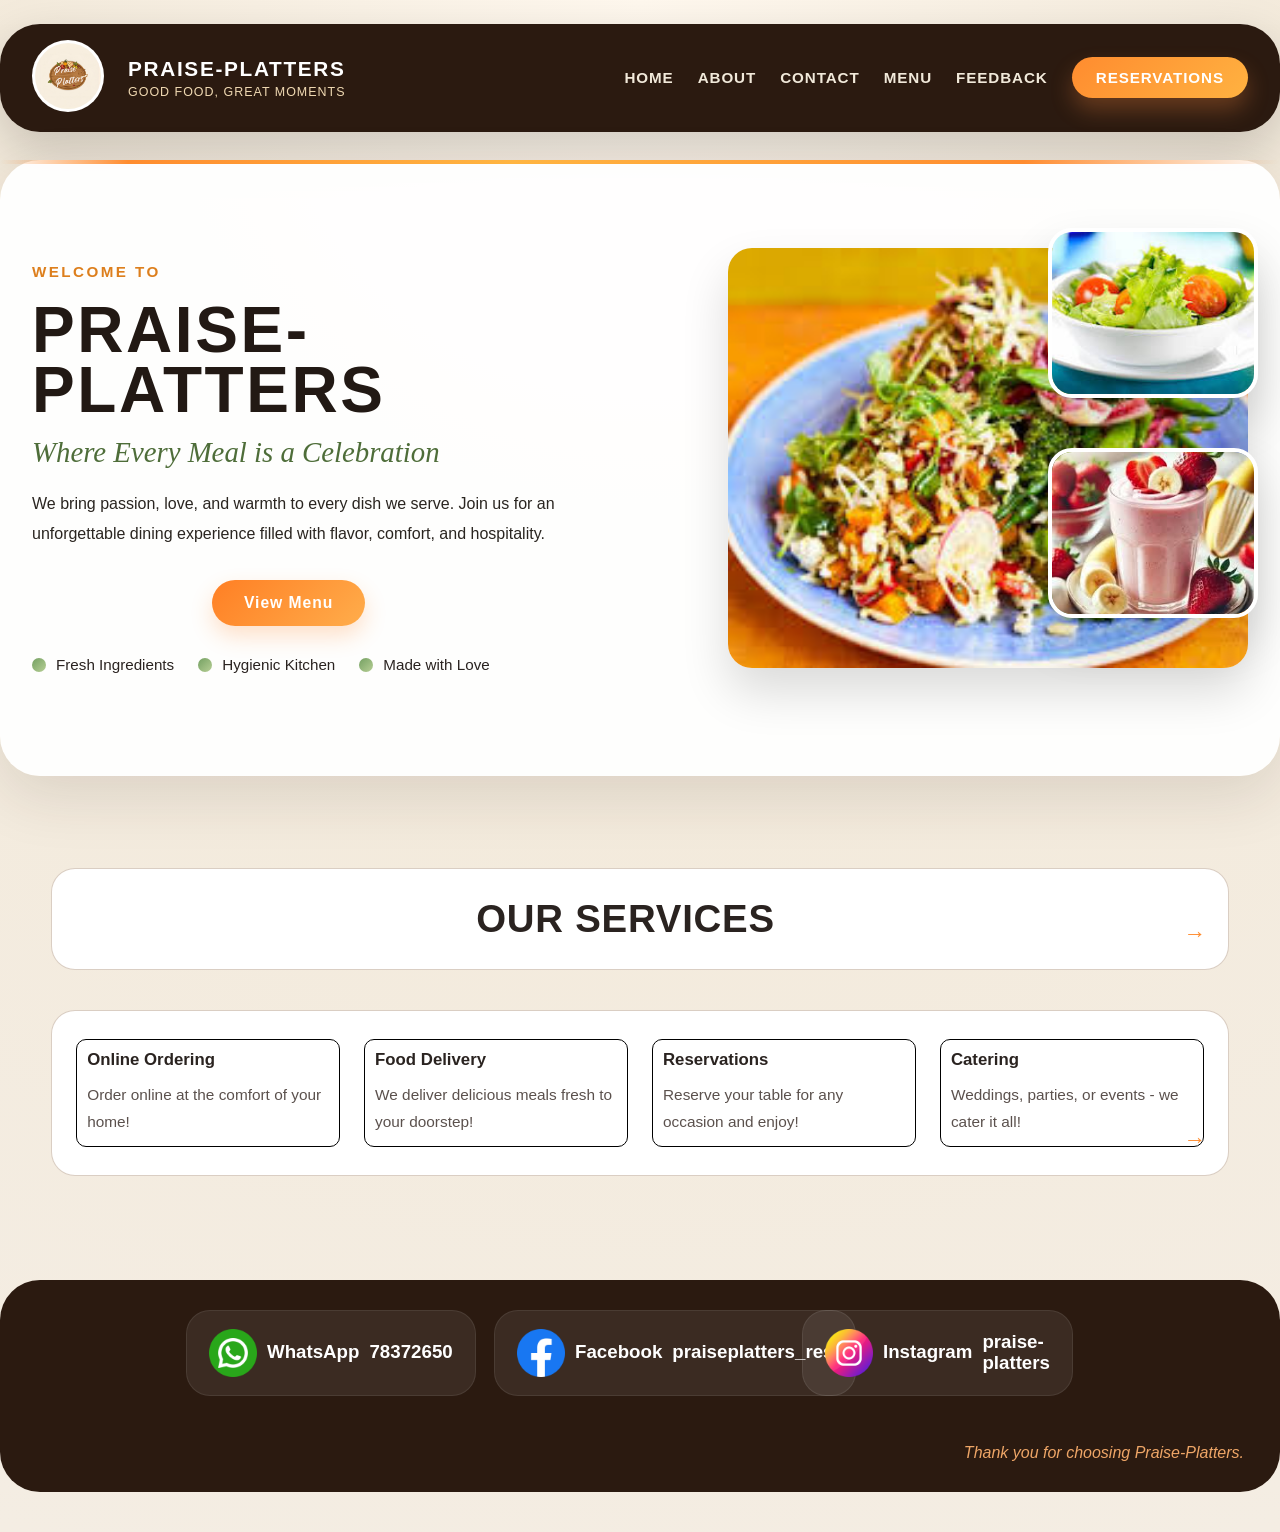
<file: index.html>
<!DOCTYPE html>
<html lang="en">
<head>
    <meta charset="UTF-8">
    <meta name="viewport" content="width=device-width, initial-scale=1.0">
    <title>Praise-Platters | Culinary Excellence</title>
    <link rel="stylesheet" href="CSS-Styles/index.css">
</head>

<body>
    <header>
        <div class="logo">
            <img src="images/PRAISEPLATERS-LOGO.png" alt="Praise-Platters Logo">
        </div>
        <h2>Praise-Platters</h2>
        
        <nav>
            <ul>
                <li><a href="index.html">Home</a></li>
                <li><a href="about.html">About</a></li>
                <li><a href="contact.html">Contact</a></li>
                <li><a href="menu.html">Menu</a></li>
                <li><a href="feedback.html">Feedback</a></li>
                <li><a href="reservations.html">Reservations</a></li>
            </ul>
        </nav>
    </header>

    <main class="main-body">
        <section class="Welcome">
            <div class="welcome-content">
                <p class="tagline">WELCOME TO</p>
                <h1>PRAISE-PLATTERS</h1>
                <p class="tagline-sub">Where Every Meal is a Celebration</p>
                <p class="main-text">We bring passion, love, and warmth to every dish we serve. Join us for an unforgettable dining experience filled with flavor, comfort, and hospitality.</p>
                <div class="action-buttons">
                    <a href="menu.html"><button class="primary-btn">View Menu</button></a>
                </div>

                <div class="welcome-badges">
                    <div class="badge">Fresh Ingredients</div>
                    <div class="badge">Hygienic Kitchen</div>
                    <div class="badge">Made with Love</div>
                </div>
            </div>

            <div class="welcome-gallery">
                <div class="salad-platter">
                    <img src="images/salad plater.jpg" alt="Premium Salad Platter">
                </div>

                <div class="salad">
                    <img src="images/landing page img(salad).jpg" alt="Fresh Salad">
                </div>
            
                <div class="smothie">
                    <img src="images/landing page img(smothie).jpg" alt="Refreshing Smoothie">
                </div>
            </div>
        </section>

        <section class="Services">
            <div class="services-header">
                <h1>OUR SERVICES</h1>
            </div>

            <div class="services-grid">
                <div class="Ordering">
                    <h3>Online Ordering</h3>
                    <p>Order online at the comfort of your home!</p>
                </div>

                <div class="Delivery">
                    <h3>Food Delivery</h3>
                    <p>We deliver delicious meals fresh to your doorstep!</p>
                </div>

                <div class="Reservation">
                    <h3>Reservations</h3>
                    <p>Reserve your table for any occasion and enjoy!</p>
                </div>

                <div class="Catering">
                    <h3>Catering</h3>
                    <p>Weddings, parties, or events - we cater it all!</p>
                </div>
            </div>
        </section>
    </main>

    <footer>
        <div class="social-item">
            <img src="images/whatsapp.png" alt="WhatsApp">
            <h3>WhatsApp</h3>
            <h3>78372650</h3>
        </div>

        <div class="social-item">
            <img src="images/facebook.png" alt="Facebook">
            <h3>Facebook</h3>
            <h3>praiseplatters_res</h3>
        </div>

        <div class="social-item">
            <img src="images/instagram.png" alt="Instagram">
            <h3>Instagram</h3>
            <h3>praise-platters</h3>
        </div>
    </footer>
</body>
</html>
</file>
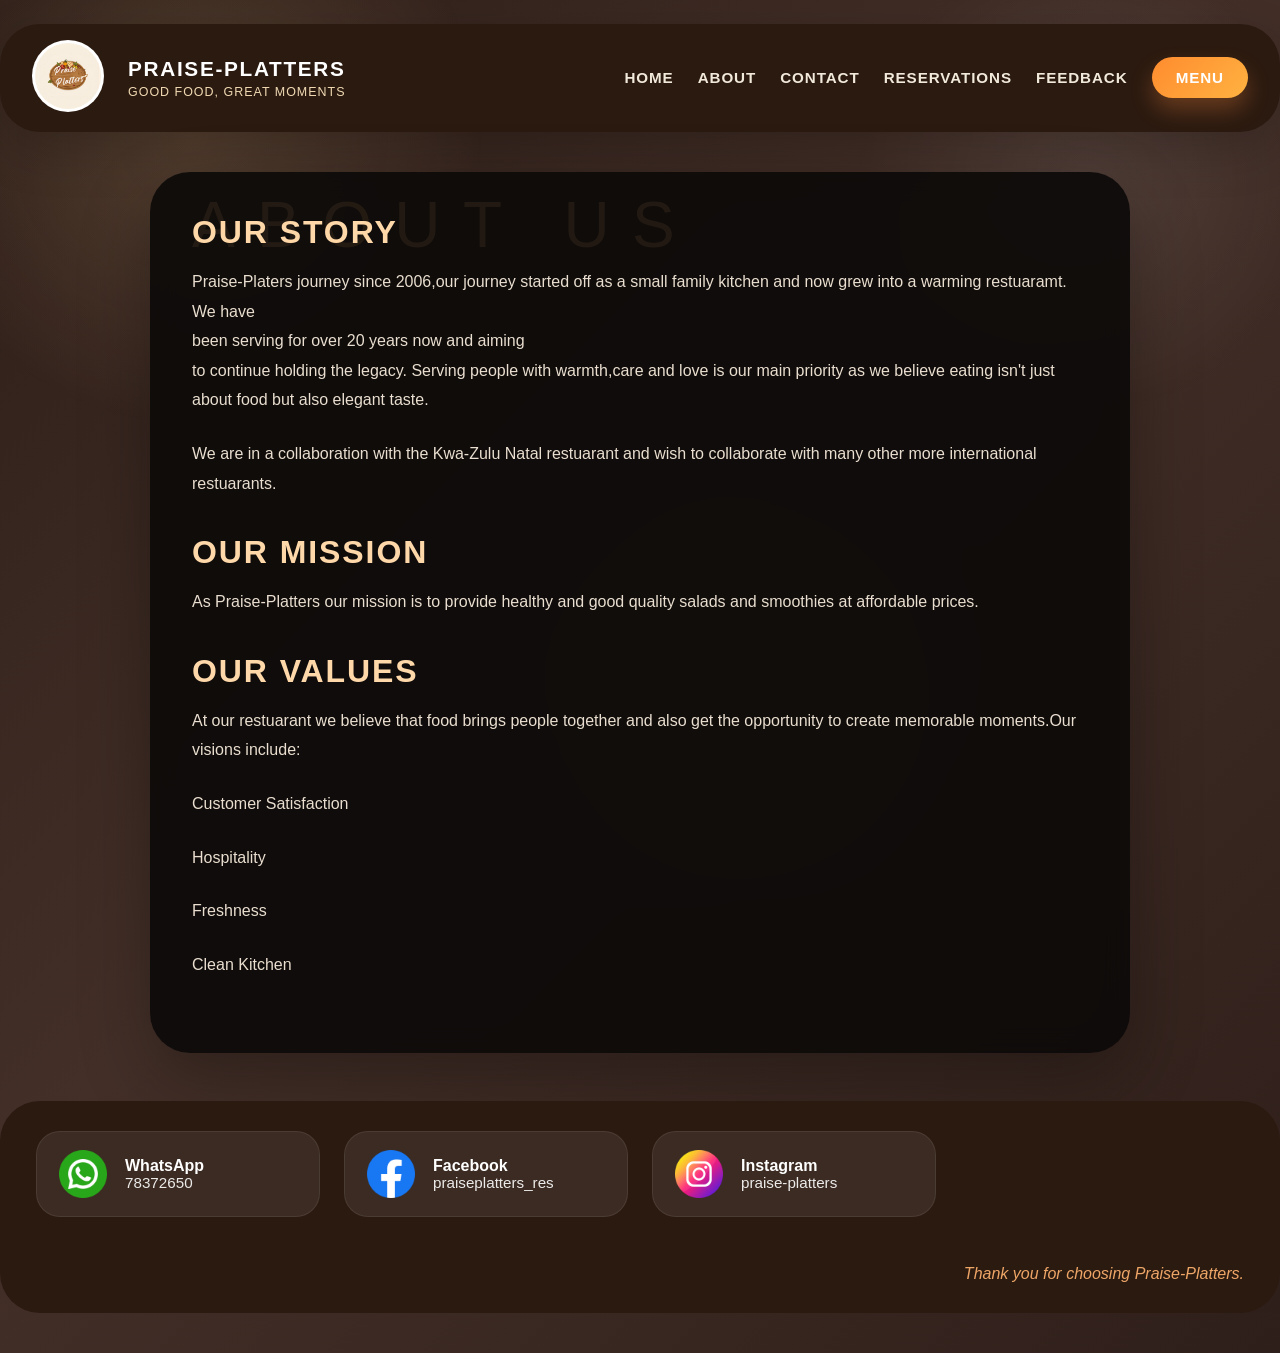
<file: about.html>
<!DOCTYPE html>
<html lang="en">
<head>
    <meta charset="UTF-8">
    <meta name="viewport" content="width=device-width, initial-scale=1.0">
    <title>About</title>
    <link rel="stylesheet" href="CSS-Styles/about.css">
</head>

<body>
    <header>
        <div class="logo">
            <img src="images/PRAISEPLATERS-LOGO.png">
        </div>
        <h2>Praise-Platters</h2>
        <nav>
            <ul>
                <li><a href="index.html">Home</a></li>
                <li><a href="about.html">About</a></li>
                <li><a href="contact.html">Contact</a></li>
                <li><a href="reservations.html">Reservations</a></li>
                <li><a href="feedback.html">Feedback</a></li>
                <li><a href="menu.html">Menu</a></li>
            </ul>
        </nav>
    </header>

    <main class="main-body">

        <section class="About-Us">
            <h2>Our Story</h2>
            <p>Praise-Platers journey since 2006,our journey started off as a small family kitchen and now grew into a warming restuaramt. We have<br>been serving for over 20 years now and aiming<br>to continue holding the legacy. Serving people with warmth,care and love is our main priority as we believe eating isn't just about food but also elegant taste.</p>
            <p>We are in a collaboration with the Kwa-Zulu Natal restuarant and wish to collaborate with many other more international restuarants.</p>

            <h2>Our Mission</h2>
            <p>As Praise-Platters our mission is to provide healthy and good quality salads and smoothies at affordable prices.</p>

            <h2>Our Values</h2>
            <p>At our restuarant we believe that food brings people together and also get the opportunity to create memorable moments.Our visions include:</p>
            <p>Customer Satisfaction</p>
            <p>Hospitality</p>
            <p>Freshness</p>
            <p>Clean Kitchen</p>
        </section>
    </main>

    <footer>
        <div class="social-item">
            <img src="images/whatsapp.png" alt="WhatsApp">
            <div>
                <h3>WhatsApp</h3>
                <h3>78372650</h3>
            </div>
        </div>

        <div class="social-item">
            <img src="images/facebook.png" alt="Facebook">
            <div>
                <h3>Facebook</h3>
                <h3>praiseplatters_res</h3>
            </div>
        </div>

        <div class="social-item">
            <img src="images/instagram.png" alt="Instagram">
            <div>
                <h3>Instagram</h3>
                <h3>praise-platters</h3>
            </div>
        </div>
    </footer>
    
</body>
</html>
</file>
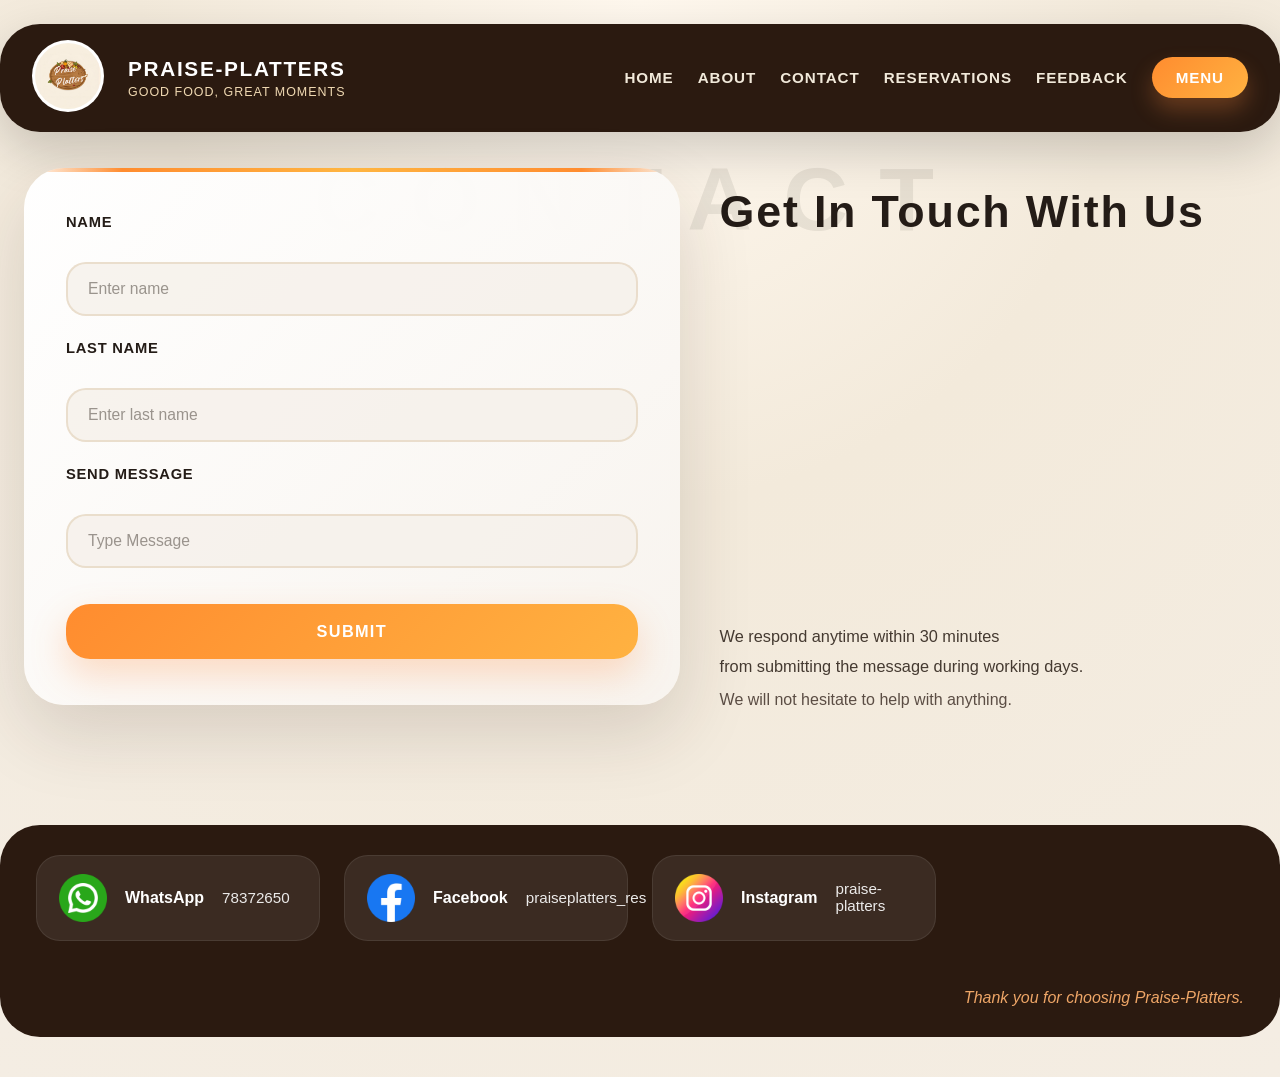
<file: contact.html>
<!DOCTYPE html>
<html lang="en">
<head>
    <meta charset="UTF-8">
    <meta name="viewport" content="width=device-width, initial-scale=1.0">
    <title>Contact</title>
    <link rel="stylesheet" href="CSS-Styles/contact.css">
</head>
<body>
    <header>
         <div class="logo">
            <img src="images/PRAISEPLATERS-LOGO.png">
        </div>
        <h2>Praise-Platters</h2>
        <nav>
            <ul>
                <li><a href="index.html">Home</a></li>
                <li><a href="about.html">About</a></li>
                <li><a href="contact.html">Contact</a></li>
                <li><a href="reservations.html">Reservations</a></li>
                <li><a href="feedback.html">Feedback</a></li>
                <li><a href="menu.html">Menu</a></li>
            </ul>
        </nav>
    </header>

    <main>
      <div class="Form">
           <form>
              <h3>Name</h3>
              <input type="text" placeholder="Enter name" required>

             <h3>Last Name</h3>
             <input type="text" placeholder="Enter last name" required>

             <h3>Send Message</h3>
             <input type="text" placeholder="Type Message" required>

             <div class="button">
                <button>SUBMIT</button>
             </div>
           </form>
     </div>

     <h2>Get In Touch With Us</h2>
     <p>We respond anytime within 30 minutes<br>from submitting the message during working days.</p>
     <p>We will not hesitate to help with anything.</p>

    </main>

    <footer>
        <div class="social-item">
            <img src="images/whatsapp.png" alt="WhatsApp">
            <h3>WhatsApp</h3>
            <h3>78372650</h3>
        </div>

        <div class="social-item">
            <img src="images/facebook.png" alt="Facebook">
            <h3>Facebook</h3>
            <h3>praiseplatters_res</h3>
        </div>

        <div class="social-item">
            <img src="images/instagram.png" alt="Instagram">
            <h3>Instagram</h3>
            <h3>praise-platters</h3>
        </div>
    </footer>
    
</body>
</html>
</file>
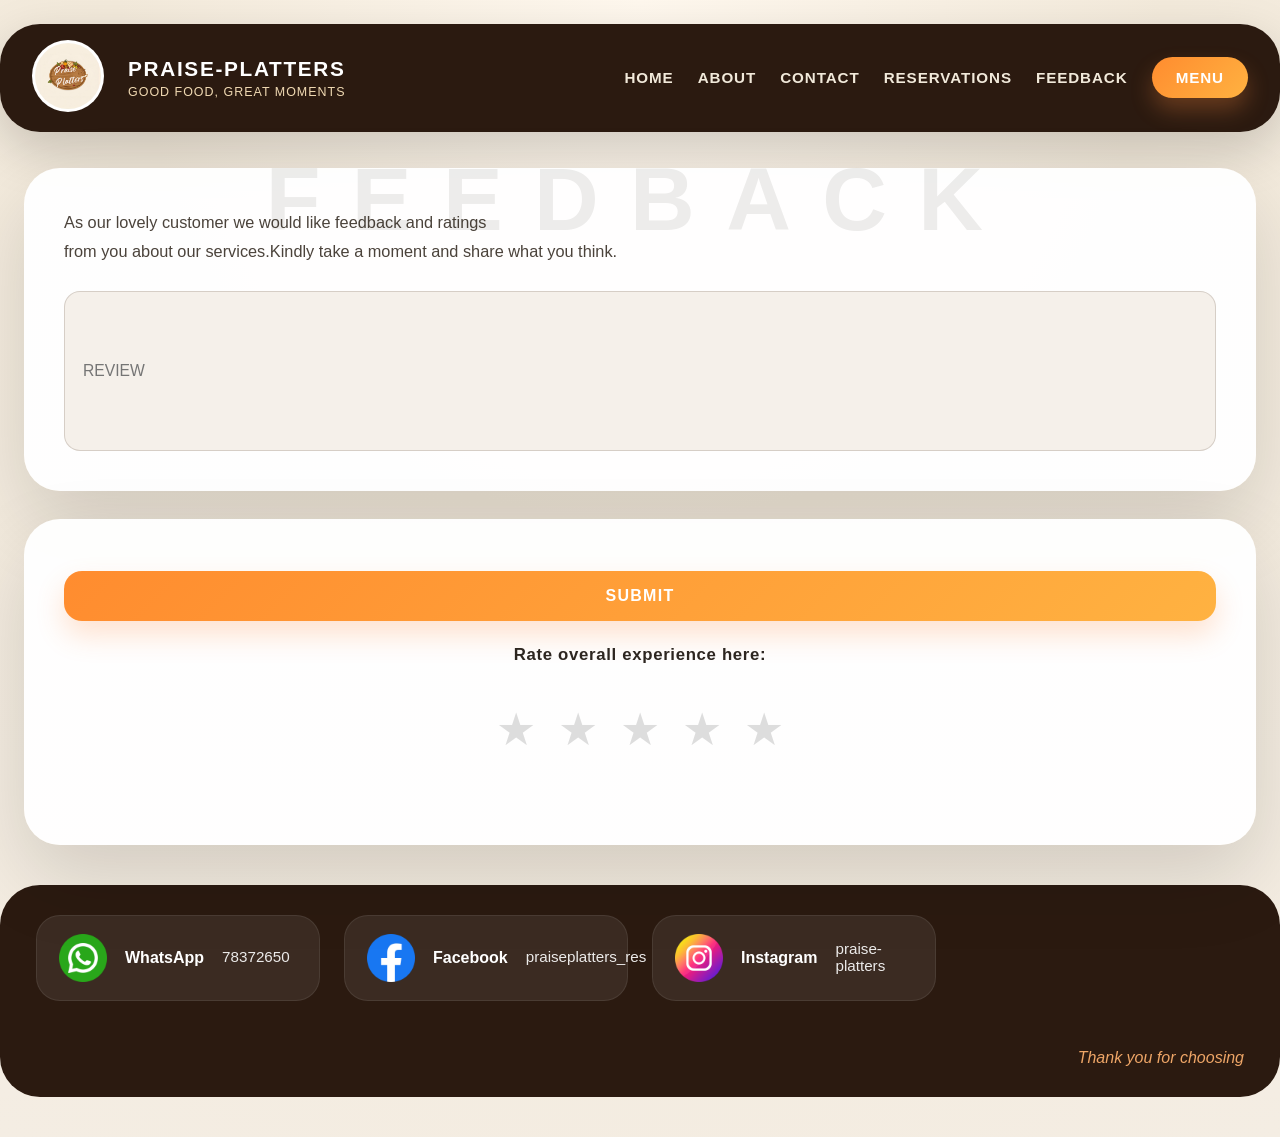
<file: feedback.html>
<!DOCTYPE html>
<html lang="en">
<head>
    <meta charset="UTF-8">
    <meta name="viewport" content="width=device-width, initial-scale=1.0">
    <title>Feedback</title>
    <link rel="stylesheet" href="CSS-Styles/feedback.css">
</head>
<body>
    <header>
        <div class="logo">
            <img src="images/PRAISEPLATERS-LOGO.png">
        </div>
        <h2>Praise-Platters</h2>
        <nav>
            <ul>
                <li><a href="index.html">Home</a></li>
                <li><a href="about.html">About</a></li>
                <li><a href="contact.html">Contact</a></li>
                <li><a href="reservations.html">Reservations</a></li>
                <li><a href="feedback.html">Feedback</a></li>
                <li><a href="menu.html">Menu</a></li>
            </ul>
        </nav>
    </header>

    <main>

        <div class="Reviews">
            <p>As our lovely customer we would like feedback and ratings<br>from you about our services.Kindly take a moment and share what you think.</p>
            <form>
                <input type="text" placeholder="REVIEW" required>
            </form>
        </div>

        <div class="button">
            <button>SUBMIT</button>

            <p>Rate overall experience here: </p>
            
            <div class="star-rating" id="starRating">
                <span class="star" data-value="1">★</span>
                <span class="star" data-value="2">★</span>
                <span class="star" data-value="3">★</span>
                <span class="star" data-value="4">★</span>
                <span class="star" data-value="5">★</span>
            </div>
            <p id="ratingDisplay" style="margin-top: 10px; color: #ff8c2f; font-weight: 700;"></p>
        </div>

    </main>

    <footer>
        <div class="social-item">
            <img src="images/whatsapp.png" alt="WhatsApp">
            <h3>WhatsApp</h3>
            <h3>78372650</h3>
        </div>

        <div class="social-item">
            <img src="images/facebook.png" alt="Facebook">
            <h3>Facebook</h3>
            <h3>praiseplatters_res</h3>
        </div>

        <div class="social-item">
            <img src="images/instagram.png" alt="Instagram">
            <h3>Instagram</h3>
            <h3>praise-platters</h3>
        </div>
    </footer>
    
    <script>
        let selectedRating = 0;
        
        document.addEventListener('DOMContentLoaded', function() {
            const stars = document.querySelectorAll('.star');
            const ratingDisplay = document.getElementById('ratingDisplay');
            const submitButton = document.querySelector('.button button');
            const reviewForm = document.querySelector('.Reviews form');
            
            // Star rating functionality
            stars.forEach(star => {
                star.addEventListener('click', function() {
                    selectedRating = this.getAttribute('data-value');
                    updateStars(selectedRating);
                    ratingDisplay.textContent = 'Your rating: ' + selectedRating + '/5 ⭐';
                });
                
                star.addEventListener('mouseover', function() {
                    updateStars(this.getAttribute('data-value'));
                });
            });
            
            // Reset stars on mouse leave
            document.getElementById('starRating').addEventListener('mouseleave', function() {
                updateStars(selectedRating);
            });
            
            // Submit button functionality
            submitButton.addEventListener('click', function(e) {
                e.preventDefault();
                
                const reviewText = reviewForm.querySelector('input[placeholder="REVIEW"]').value.trim();
                
                // Check if review and rating are provided
                if (!reviewText) {
                    alert('Please write a review.');
                    return;
                }
                
                if (selectedRating === 0) {
                    alert('Please select a star rating.');
                    return;
                }
                
                // Show thank you message
                showThankYouMessage();
                
                // Reset form and rating
                reviewForm.reset();
                selectedRating = 0;
                updateStars(0);
                ratingDisplay.textContent = '';
            });
        });
        
        function updateStars(rating) {
            const stars = document.querySelectorAll('.star');
            stars.forEach(star => {
                const starValue = star.getAttribute('data-value');
                if (starValue <= rating) {
                    star.classList.add('active');
                } else {
                    star.classList.remove('active');
                }
            });
        }
        
        function showThankYouMessage() {
            // Create overlay
            const overlay = document.createElement('div');
            overlay.style.cssText = `
                position: fixed;
                top: 0;
                left: 0;
                width: 100%;
                height: 100%;
                background: rgba(0, 0, 0, 0.5);
                display: flex;
                align-items: center;
                justify-content: center;
                z-index: 1000;
            `;
            
            // Create message box
            const messageBox = document.createElement('div');
            messageBox.style.cssText = `
                background: #fff;
                padding: 40px;
                border-radius: 30px;
                text-align: center;
                box-shadow: 0 20px 60px rgba(0, 0, 0, 0.3);
                max-width: 400px;
                animation: slideIn 0.4s ease-out;
            `;
            
            messageBox.innerHTML = `
                <p style="font-size: 1.8rem; color: #ff8c2f; font-weight: 700; margin-bottom: 16px;">
                    ✓ Thank you for your feedback!
                </p>
                <p style="font-size: 1rem; color: #4b433b; margin-bottom: 24px;">
                    We appreciate your valuable input and will use it to improve our services.
                </p>
                <button style="
                    padding: 12px 32px;
                    background: linear-gradient(135deg, #ff8c2f 0%, #ffb241 100%);
                    color: #fff;
                    border: none;
                    border-radius: 20px;
                    font-weight: 700;
                    cursor: pointer;
                    font-size: 1rem;
                ">Close</button>
            `;
            
            overlay.appendChild(messageBox);
            document.body.appendChild(overlay);
            
            // Add animation styles
            const style = document.createElement('style');
            style.textContent = `
                @keyframes slideIn {
                    from {
                        transform: translateY(-30px);
                        opacity: 0;
                    }
                    to {
                        transform: translateY(0);
                        opacity: 1;
                    }
                }
            `;
            document.head.appendChild(style);
            
            // Close button functionality
            messageBox.querySelector('button').addEventListener('click', function() {
                overlay.remove();
            });
            
            // Close on overlay click
            overlay.addEventListener('click', function(e) {
                if (e.target === overlay) {
                    overlay.remove();
                }
            });
        }
    </script>
    
</body>
</html>
</file>
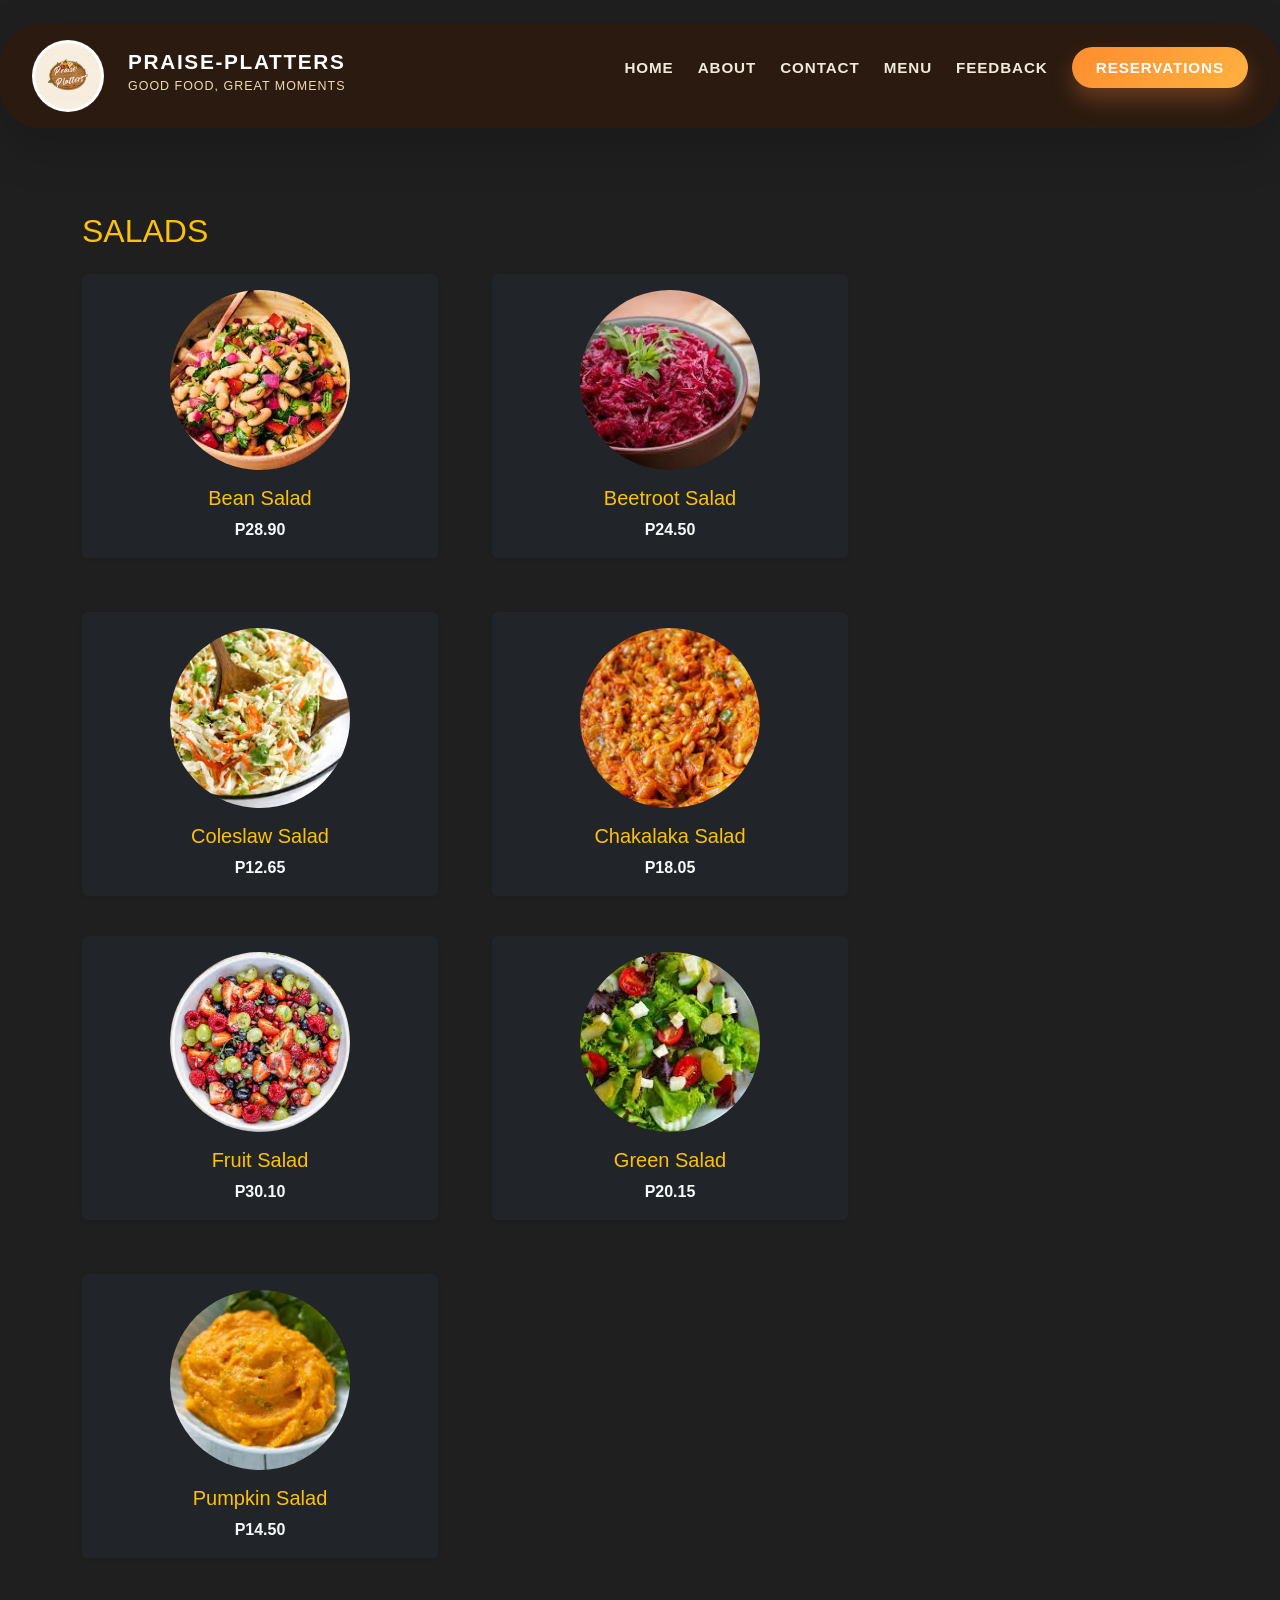
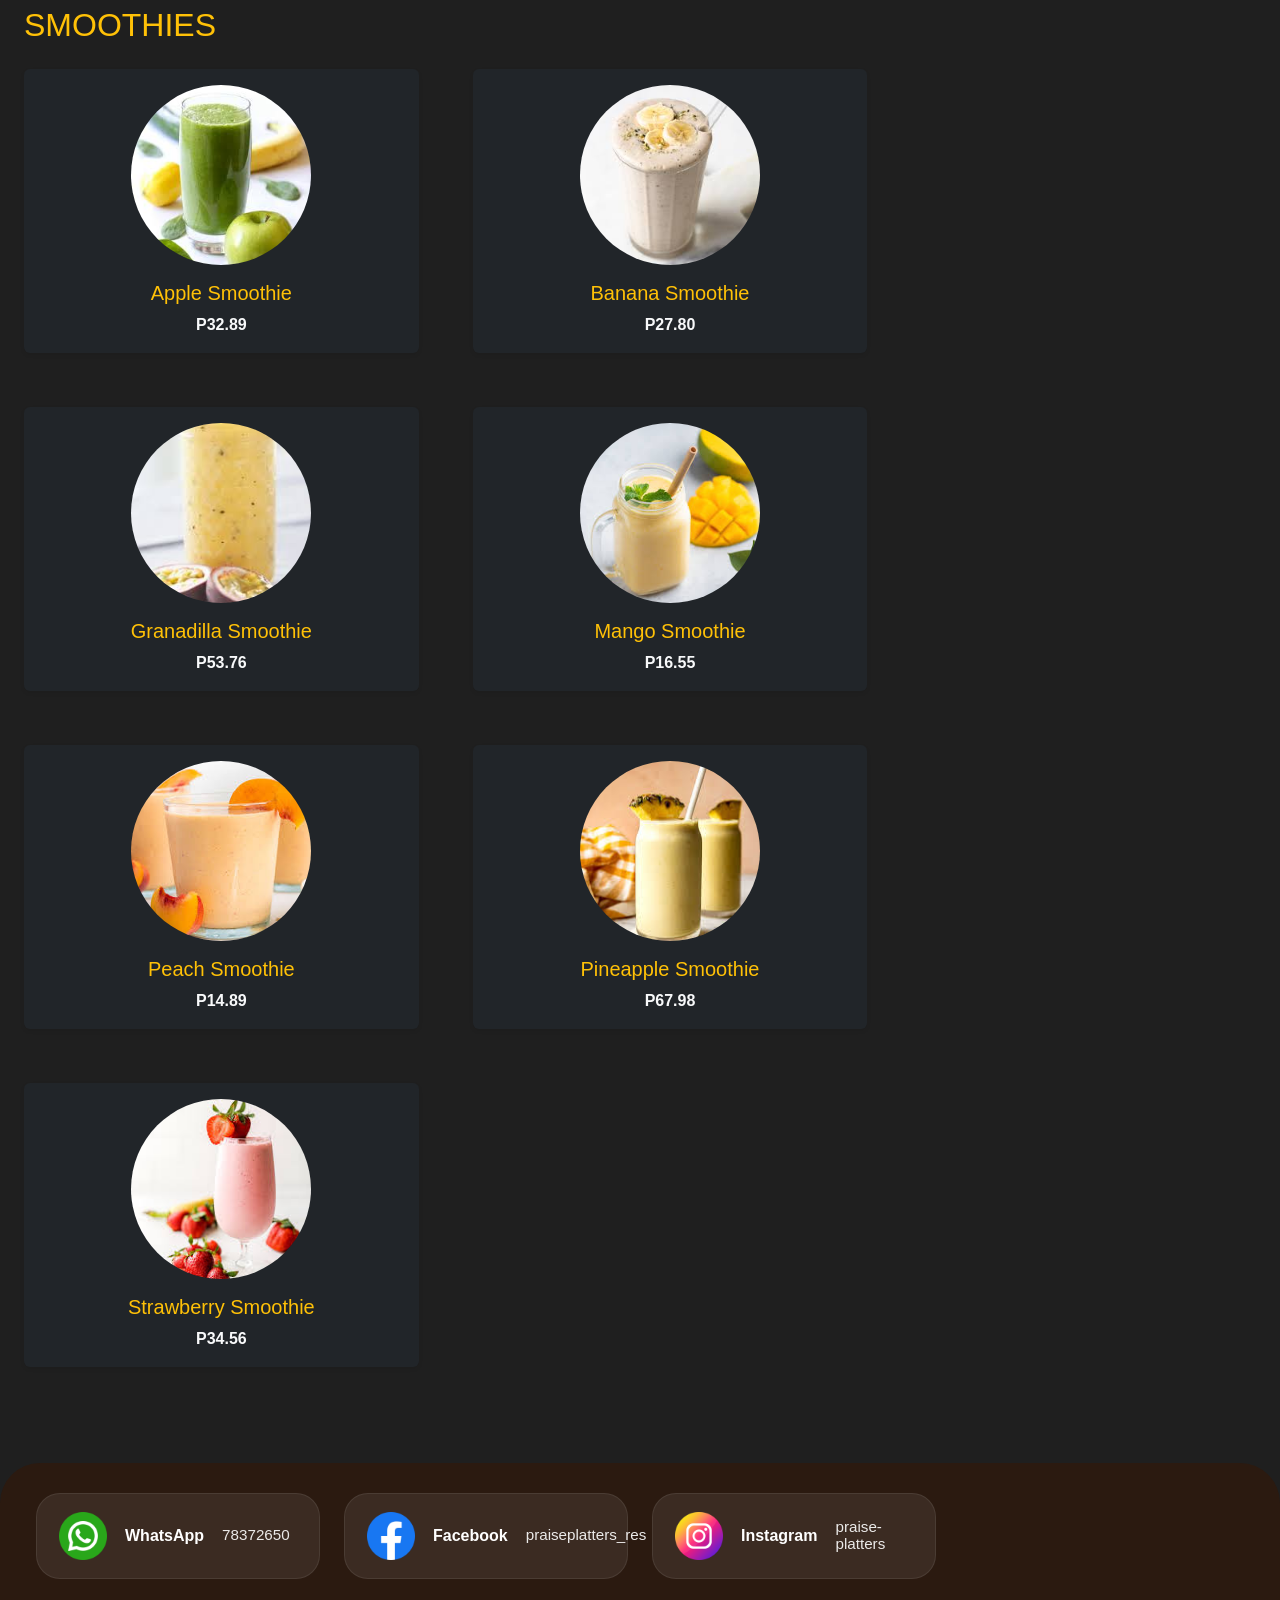
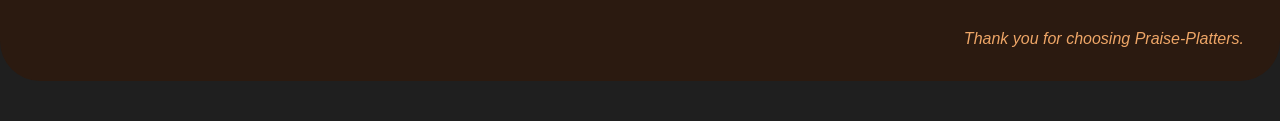
<file: menu.html>
<!DOCTYPE html>
<html lang="en">
<head>
    <meta charset="UTF-8">
    <meta name="viewport" content="width=device-width, initial-scale=1.0">
    <title>Menu</title>
    <link href="https://cdn.jsdelivr.net/npm/bootstrap@5.3.2/dist/css/bootstrap.min.css" rel="stylesheet" integrity="sha384-Vm2Gv4xn+sjcB5Pcdsct8gbF8ZQ6hE+HtW1L/3iY3zQkFIfQfbdqUR7t0Aqy6Y4f" crossorigin="anonymous">
    <link rel="stylesheet" href="CSS-Styles/menu.css">
</head>
<body>
    <header>
        <div class="logo">
            <img src="images/PRAISEPLATERS-LOGO.png" alt="Praise-Platters Logo">
        </div>
        <h2>Praise-Platters</h2>
        
        <nav>
            <ul>
                <li><a href="index.html">Home</a></li>
                <li><a href="about.html">About</a></li>
                <li><a href="contact.html">Contact</a></li>
                <li><a href="menu.html">Menu</a></li>
                <li><a href="feedback.html">Feedback</a></li>
                <li><a href="reservations.html">Reservations</a></li>
            </ul>
        </nav>
    </header>

    <main class="py-5">
        <div class="container">
            <div class="mb-5">
                <div class="d-flex align-items-center justify-content-between flex-wrap gap-3 mb-4">
                    <h1 class="h2 text-warning text-uppercase mb-0">Salads</h1>
                </div>
                <div class="row row-cols-1 row-cols-sm-2 row-cols-lg-3 g-4">
                    <div class="col">
                        <article class="card h-100 bg-dark border-0 shadow-sm text-center text-light">
                            <img src="images/beans salad.jpg" class="card-img-top rounded-circle mx-auto mt-3" alt="Bean Salad" style="width: 180px; height: 180px; object-fit: cover;">
                            <div class="card-body">
                                <h3 class="h5 text-warning">Bean Salad</h3>
                                <p class="mb-0 fw-semibold">P28.90</p>
                            </div>
                        </article>
                    </div>
                    <div class="col">
                        <article class="card h-100 bg-dark border-0 shadow-sm text-center text-light">
                            <img src="images/beetroot salad.jpg" class="card-img-top rounded-circle mx-auto mt-3" alt="Beetroot Salad" style="width: 180px; height: 180px; object-fit: cover;">
                            <div class="card-body">
                                <h3 class="h5 text-warning">Beetroot Salad</h3>
                                <p class="mb-0 fw-semibold">P24.50</p>
                            </div>
                        </article>
                    </div>
                    <div class="col">
                        <article class="card h-100 bg-dark border-0 shadow-sm text-center text-light">
                            <img src="images/cabbage salad.jpg" class="card-img-top rounded-circle mx-auto mt-3" alt="Coleslaw Salad" style="width: 180px; height: 180px; object-fit: cover;">
                            <div class="card-body">
                                <h3 class="h5 text-warning">Coleslaw Salad</h3>
                                <p class="mb-0 fw-semibold">P12.65</p>
                            </div>
                        </article>
                    </div>
                    <div class="col">
                        <article class="card h-100 bg-dark border-0 shadow-sm text-center text-light">
                            <img src="images/chakalaka salad.jpg" class="card-img-top rounded-circle mx-auto mt-3" alt="Chakalaka Salad" style="width: 180px; height: 180px; object-fit: cover;">
                            <div class="card-body">
                                <h3 class="h5 text-warning">Chakalaka Salad</h3>
                                <p class="mb-0 fw-semibold">P18.05</p>
                            </div>
                        </article>
                  </div>
                </div> 
                <div class="row row-cols-1 row-cols-sm-2 row-cols-lg-3 g-4 mt-3">
                <div class="col">
                        <article class="card h-100 bg-dark border-0 shadow-sm text-center text-light">
                            <img src="images/fruit salad.jpg" class="card-img-top rounded-circle mx-auto mt-3" alt="Fruit Salad" style="width: 180px; height: 180px; object-fit: cover;">
                            <div class="card-body">
                                <h3 class="h5 text-warning">Fruit Salad</h3>
                                <p class="mb-0 fw-semibold">P30.10</p>
                            </div>
                        </article>
                    </div>
                    <div class="col">
                        <article class="card h-100 bg-dark border-0 shadow-sm text-center text-light">
                            <img src="images/green salad.jpg" class="card-img-top rounded-circle mx-auto mt-3" alt="Green Salad" style="width: 180px; height: 180px; object-fit: cover;">
                            <div class="card-body">
                                <h3 class="h5 text-warning">Green Salad</h3>
                                <p class="mb-0 fw-semibold">P20.15</p>
                            </div>
                        </article>
                    </div>
                    <div class="col">
                        <article class="card h-100 bg-dark border-0 shadow-sm text-center text-light">
                            <img src="images/pumpkin salad.jpg" class="card-img-top rounded-circle mx-auto mt-3" alt="Pumpkin Salad" style="width: 180px; height: 180px; object-fit: cover;">
                            <div class="card-body">
                                <h3 class="h5 text-warning">Pumpkin Salad</h3>
                                <p class="mb-0 fw-semibold">P14.50</p>
                            </div>
                        </article>
                    </div>
                    </div>

                </div>
            </div>

            <div>
                <div class="d-flex align-items-center justify-content-between flex-wrap gap-3 mb-4">
                    <h1 class="h2 text-warning text-uppercase mb-0">Smoothies</h1>
                </div>
                <div class="row row-cols-1 row-cols-sm-2 row-cols-lg-3 g-4">
                    <div class="col">
                        <article class="card h-100 bg-dark border-0 shadow-sm text-center text-light">
                            <img src="images/apple smoothie.jpg" class="card-img-top rounded-circle mx-auto mt-3" alt="Apple Smoothie" style="width: 180px; height: 180px; object-fit: cover;">
                            <div class="card-body">
                                <h3 class="h5 text-warning">Apple Smoothie</h3>
                                <p class="mb-0 fw-semibold">P32.89</p>
                            </div>
                        </article>
                    </div>
                    <div class="col">
                        <article class="card h-100 bg-dark border-0 shadow-sm text-center text-light">
                            <img src="images/banana smothie.jpg" class="card-img-top rounded-circle mx-auto mt-3" alt="Banana Smoothie" style="width: 180px; height: 180px; object-fit: cover;">
                            <div class="card-body">
                                <h3 class="h5 text-warning">Banana Smoothie</h3>
                                <p class="mb-0 fw-semibold">P27.80</p>
                            </div>
                        </article>
                    </div>
                    <div class="col">
                        <article class="card h-100 bg-dark border-0 shadow-sm text-center text-light">
                            <img src="images/granadilla smoothie.jpg" class="card-img-top rounded-circle mx-auto mt-3" alt="Granadilla Smoothie" style="width: 180px; height: 180px; object-fit: cover;">
                            <div class="card-body">
                                <h3 class="h5 text-warning">Granadilla Smoothie</h3>
                                <p class="mb-0 fw-semibold">P53.76</p>
                            </div>
                        </article>
                    </div>
                    <div class="col">
                        <article class="card h-100 bg-dark border-0 shadow-sm text-center text-light">
                            <img src="images/mango smoothie.jpg" class="card-img-top rounded-circle mx-auto mt-3" alt="Mango Smoothie" style="width: 180px; height: 180px; object-fit: cover;">
                            <div class="card-body">
                                <h3 class="h5 text-warning">Mango Smoothie</h3>
                                <p class="mb-0 fw-semibold">P16.55</p>
                            </div>
                        </article>
                    </div>
                    <div class="col">
                        <article class="card h-100 bg-dark border-0 shadow-sm text-center text-light">
                            <img src="images/peach smoothie.jpg" class="card-img-top rounded-circle mx-auto mt-3" alt="Peach Smoothie" style="width: 180px; height: 180px; object-fit: cover;">
                            <div class="card-body">
                                <h3 class="h5 text-warning">Peach Smoothie</h3>
                                <p class="mb-0 fw-semibold">P14.89</p>
                            </div>
                        </article>
                    </div>
                    <div class="col">
                        <article class="card h-100 bg-dark border-0 shadow-sm text-center text-light">
                            <img src="images/pineapple smoothie.jpg" class="card-img-top rounded-circle mx-auto mt-3" alt="Pineapple Smoothie" style="width: 180px; height: 180px; object-fit: cover;">
                            <div class="card-body">
                                <h3 class="h5 text-warning">Pineapple Smoothie</h3>
                                <p class="mb-0 fw-semibold">P67.98</p>
                            </div>
                        </article>
                    </div>
                    <div class="col">
                        <article class="card h-100 bg-dark border-0 shadow-sm text-center text-light">
                            <img src="images/srawberry smothie.jpg" class="card-img-top rounded-circle mx-auto mt-3" alt="Strawberry Smoothie" style="width: 180px; height: 180px; object-fit: cover;">
                            <div class="card-body">
                                <h3 class="h5 text-warning">Strawberry Smoothie</h3>
                                <p class="mb-0 fw-semibold">P34.56</p>
                            </div>
                        </article>
                    </div>
                </div>
            </div>
        </div>
    </main>

    <footer>
        <div class="social-item">
            <img src="images/whatsapp.png" alt="WhatsApp">
            <h3>WhatsApp</h3>
            <h3>78372650</h3>
        </div>

        <div class="social-item">
            <img src="images/facebook.png" alt="Facebook">
            <h3>Facebook</h3>
            <h3>praiseplatters_res</h3>
        </div>

        <div class="social-item">
            <img src="images/instagram.png" alt="Instagram">
            <h3>Instagram</h3>
            <h3>praise-platters</h3>
        </div> 
    </footer>
</body>
</html>
</file>
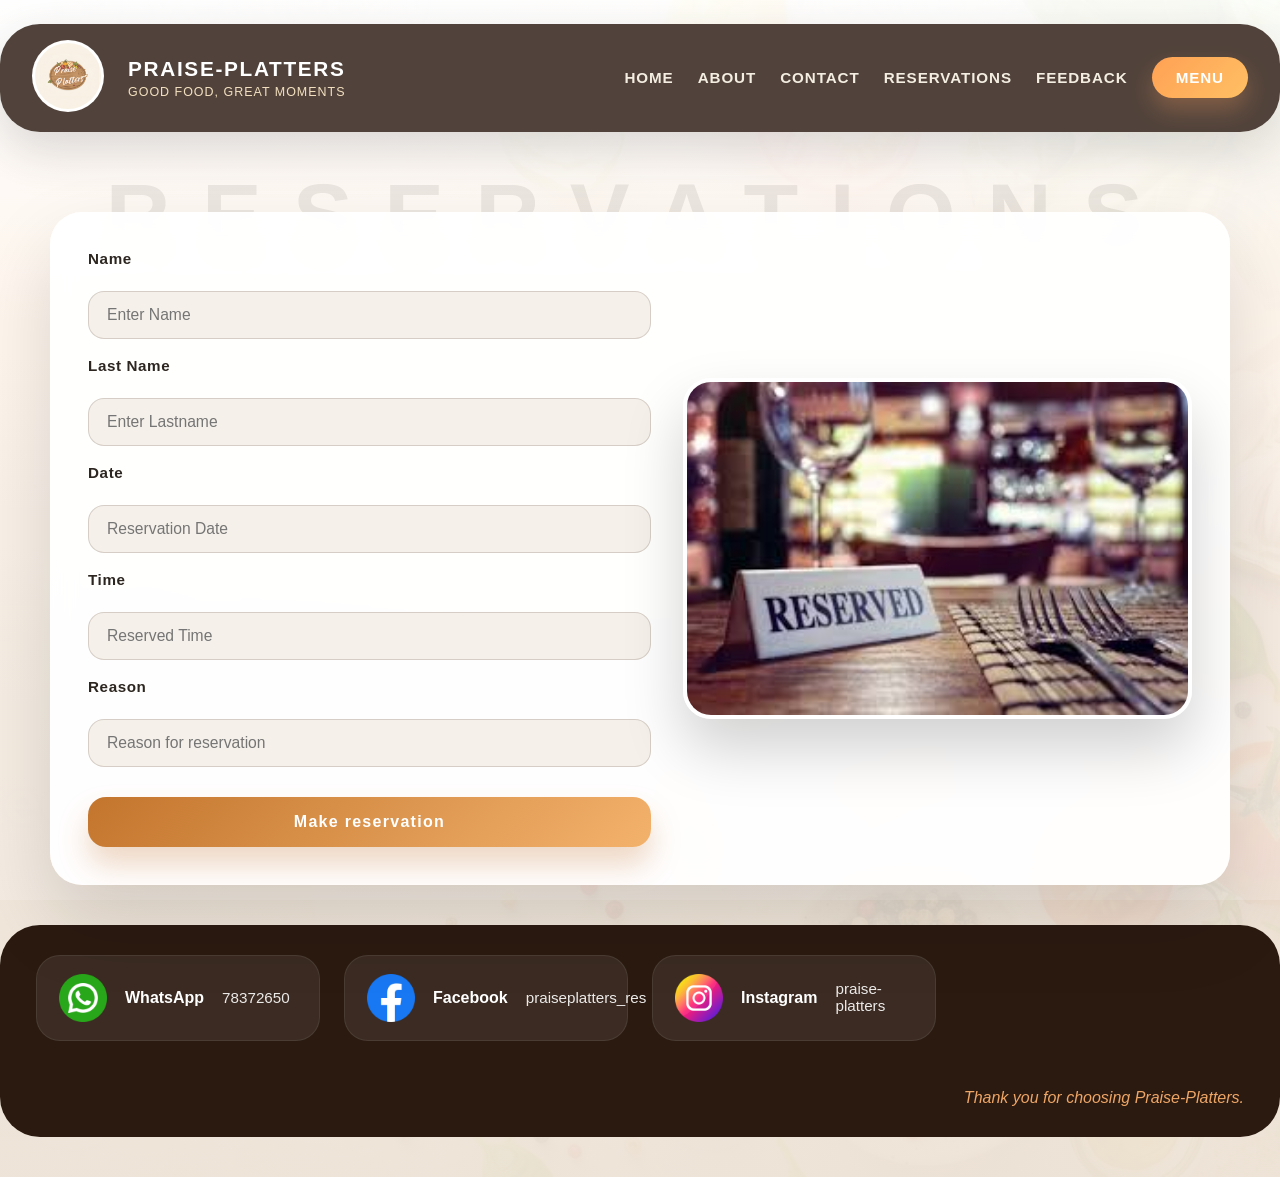
<file: reservations.html>
<!DOCTYPE html>
<html lang="en">
<head>
    <meta charset="UTF-8">
    <meta name="viewport" content="width=device-width, initial-scale=1.0">
    <title>Reservations</title>
    <link rel="stylesheet" href="CSS-Styles/reservations.css">

</head>
<body>
    <header>
        <div class="logo">
            <img src="images/PRAISEPLATERS-LOGO.png">
        </div>
        <h2>Praise-Platters</h2>
        <nav>
            <ul>
                <li><a href="index.html">Home</a></li>
                <li><a href="about.html">About</a></li>
                <li><a href="contact.html">Contact</a></li>
                <li><a href="reservations.html">Reservations</a></li>
                <li><a href="feedback.html">Feedback</a></li>
                <li><a href="menu.html">Menu</a></li>
            </ul>
        </nav>
    </header>

    <main class="main-body">

        <div class="form">
            <form>
                <h3>Name</h3>
                <input type="text" placeholder="Enter Name" required>

                <h3>Last Name</h3>
                <input type="text" placeholder="Enter Lastname" required>

                <h3>Date</h3>
                <input type="text" placeholder="Reservation Date" required>

                <h3>Time</h3>
                <input type="text" placeholder="Reserved Time" required>

                <h3>Reason</h3>
                <input type="text" placeholder="Reason for reservation" required>

                <div class="button">
                    <button>Make reservation</button>
                </div>
            </form>
            <img src="images/reserved table.jpg">
        </div>
    </main>

    <footer>
        <div class="social-item">
            <img src="images/whatsapp.png" alt="WhatsApp">
            <h3>WhatsApp</h3>
            <h3>78372650</h3>
        </div>

        <div class="social-item">
            <img src="images/facebook.png" alt="Facebook">
            <h3>Facebook</h3>
            <h3>praiseplatters_res</h3>
        </div>

        <div class="social-item">
            <img src="images/instagram.png" alt="Instagram">
            <h3>Instagram</h3>
            <h3>praise-platters</h3>
        </div>
    </footer>

</body>
</html>
</file>
<file: CSS-Styles/index.css>
﻿* {
    margin: 0;
    padding: 0;
    box-sizing: border-box;
}

html, body {
    min-height: 100%;
    font-family: "Franklin Gothic Medium", "Arial Narrow", Arial, sans-serif;
    background: radial-gradient(circle at top, #fff8ee 0%, #f3eadb 40%, #f4ede3 100%);
    color: #2a2320;
}

body {
    overflow-x: hidden;
}

a {
    text-decoration: none;
    color: inherit;
}

button {
    cursor: pointer;
}

/* ===== HEADER ===== */
header {
    display: flex;
    max-width: 1280px;
    margin: 24px auto 0;
    padding: 16px 32px;
    align-items: center;
    justify-content: space-between;
    gap: 24px;
    background: #2b1a10;
    border-radius: 40px;
    box-shadow: 0 18px 50px rgba(0, 0, 0, 0.18);
}

header .logo img {
    width: 72px;
    height: 72px;
    border-radius: 50%;
    border: 3px solid rgba(255, 255, 255, 0.2);
    object-fit: cover;
    background: #fff;
}

header h2 {
    font-size: 1.3rem;
    color: #fff;
    letter-spacing: 0.08em;
    text-transform: uppercase;
    font-weight: 700;
}

header h2::after {
    content: "Good Food, Great Moments";
    display: block;
    margin-top: 4px;
    font-size: 0.78rem;
    font-weight: 400;
    letter-spacing: 0.08em;
    color: #f0d9b2;
}

header nav {
    flex: 1;
}

header nav ul {
    display: flex;
    justify-content: flex-end;
    gap: 24px;
    list-style: none;
    flex-wrap: wrap;
}

header nav li a {
    color: #f1e9da;
    font-size: 0.95rem;
    letter-spacing: 0.06em;
    font-weight: 600;
    text-transform: uppercase;
    padding: 8px 0;
    transition: color 0.25s ease;
}

header nav li a:hover {
    color: #ffb14c;
}

header nav li:last-child a {
    background: linear-gradient(135deg, #ff8c2f 0%, #ffb241 100%);
    color: #fff;
    padding: 12px 24px;
    border-radius: 999px;
    box-shadow: 0 12px 22px rgba(255, 139, 63, 0.28);
}

header nav li:last-child a:hover {
    transform: translateY(-2px);
}

/* ===== MAIN & HERO ===== */
.main-body {
    max-width: 1280px;
    margin: 0 auto 40px;
}

.Welcome {
    display: grid;
    grid-template-columns: 1.05fr 0.95fr;
    gap: 40px;
    align-items: center;
    padding: 48px 32px;
    background: rgba(255, 255, 255, 0.95);
    border-radius: 40px;
    box-shadow: 0 20px 60px rgba(53, 35, 28, 0.12);
    margin-top: 28px;
    position: relative;
}

.Welcome::before {
    content: "";
    position: absolute;
    top: 0;
    left: 0;
    right: 0;
    height: 4px;
    border-top-left-radius: 40px;
    border-top-right-radius: 40px;
    background: linear-gradient(90deg, transparent 0%, #ff8c2f 10%, #ffb541 40%, #ff8c2f 80%, transparent 100%);
}

.welcome-content {
    z-index: 1;
}

.Welcome .tagline {
    display: inline-block;
    color: #dd7f1d;
    letter-spacing: 0.16em;
    font-size: 0.95rem;
    font-weight: 700;
    text-transform: uppercase;
    margin-bottom: 20px;
}

.Welcome h1 {
    font-size: clamp(3rem, 5vw, 5.2rem);
    line-height: 0.94;
    color: #221914;
    margin-bottom: 16px;
    letter-spacing: 0.04em;
}

.Welcome .tagline-sub {
    color: #4e6d39;
    font-size: 1.8rem;
    font-family: Georgia, serif;
    font-style: italic;
    margin-bottom: 20px;
    display: inline-block;
}

.Welcome .main-text {
    max-width: 590px;
    color: #2a2520;
    font-size: 1rem;
    line-height: 1.85;
    margin-bottom: 32px;
}

.action-buttons {
    display: flex;
    gap: 18px;
    flex-wrap: wrap;
    margin-bottom: 30px;
}


.primary-btn {
    background: linear-gradient(135deg, #ff7f24 0%, #ffad4b 100%);
    color: #fff;
    border: none;
    box-shadow: 0 10px 22px rgba(255, 129, 39, 0.24);
    border-radius: 999px;
    padding: 14px 32px;
    font-weight: 700;
    font-size: 0.98rem;
    letter-spacing: 0.06em;
    transition: all 0.3s ease;
    margin-left: 180px;
}

.primary-btn:hover {
    transform: translateY(-2px);
}

.secondary-btn {
    background: transparent;
    color: #2a2320;
    border: 2px solid #2a2320;
}

.secondary-btn:hover {
    background: #f7f0e6;
}

.welcome-badges {
    display: flex;
    gap: 24px;
    flex-wrap: wrap;
    margin-top: 24px;
}

.badge {
    display: flex;
    align-items: center;
    gap: 10px;
    color: #2a2320;
    font-size: 0.95rem;
}

.badge::before {
    content: "";
    width: 14px;
    height: 14px;
    border-radius: 50%;
    background: linear-gradient(135deg, #74a062 0%, #b7cf95 100%);
    display: inline-block;
}

/* ===== HERO IMAGE LAYOUT ===== */
.welcome-gallery {
    position: relative;
    min-height: 520px;
}

.salad-platter,
.salad,
.smothie {
    position: absolute;
    border-radius: 24px;
    overflow: hidden;
    box-shadow: 0 24px 48px rgba(0, 0, 0, 0.14);
}

.salad-platter {
    width: 520px;
    height: 420px;
    top: 40px;
    right: 0;
    z-index: 2;
}

.salad {
    width: 210px;
    height: 170px;
    top: 20px;
    right: -10px;
    z-index: 3;
    border: 4px solid #fff;
}

.smothie {
    width: 210px;
    height: 170px;
    top: 240px;
    right: -10px;
    z-index: 3;
    border: 4px solid #fff;
}

.salad-platter img,
.salad img,
.smothie img {
    width: 100%;
    height: 100%;
    object-fit: cover;
    display: block;
}

.salad-platter:hover img,
.salad:hover img,
.smothie:hover img {
    transform: scale(1.03);
}

/* ===== SERVICES SECTION ===== */
.Services {
    padding: 64px 4%;
    background: transparent;
    margin-top: 28px;
}

.services-header {
    text-align: center;
    margin-bottom: 40px;
}

.services-label {
    color: #ff8c2f;
    font-size: 0.95rem;
    font-weight: 700;
    letter-spacing: 0.12em;
    text-transform: uppercase;
    margin-bottom: 12px;
}

.services-header h1 {
    color: #2a2320;
    font-size: clamp(2.1rem, 3vw, 2.8rem);
    letter-spacing: 0.02em;
    margin: 0;
    margin-left: 400px;
}

.services-grid {
    display: grid;
    grid-template-columns: repeat(4, minmax(180px, 1fr));
    gap: 24px;
    max-width: 1200px;
    margin: 0 auto;
}

.Services > div {
    background: rgba(255, 255, 255, 0.98);
    border: 1px solid rgba(188, 167, 147, 0.55);
    border-radius: 24px;
    padding: 28px 24px;
    text-align: left;
    transition: transform 0.3s ease, box-shadow 0.3s ease;
    position: relative;
}

.Services > div:hover {
    transform: translateY(-6px);
    box-shadow: 0 20px 40px rgba(0, 0, 0, 0.12);
}

.service-icon {
    width: 44px;
    height: 44px;
    display: inline-flex;
    align-items: center;
    justify-content: center;
    border-radius: 14px;
    background: #f7f2eb;
    color: #4c542b;
    margin-bottom: 18px;
    font-size: 1.1rem;
}

.Services h3 {
    margin: 0 0 12px;
    color: #2a2320;
    font-size: 1.05rem;
    font-weight: 700;
}

.Services p {
    margin: 0;
    color: #5b514d;
    font-size: 0.96rem;
    line-height: 1.75;
}

.Services > div::after {
    content: "→";
    position: absolute;
    right: 22px;
    bottom: 22px;
    color: #ff8c2f;
    font-size: 1.4rem;
    transition: transform 0.3s ease;
}

.Services > div:hover::after {
    transform: translateX(4px);
}

.Ordering {
    border: black 1px solid;
    padding: 10px;
    border-radius: 10px;
}

.Delivery {
    border: black 1px solid;
    padding: 10px;
    border-radius: 10px;
}

.Catering {
    border: black 1px solid;
    padding: 10px;
    border-radius: 10px;
}

.Reservation {
    border: black 1px solid;
    padding: 10px;
    border-radius: 10px;
}

/* ===== FOOTER ===== */
footer {
    max-width: 1280px;
    margin: 0 auto 40px;
    background: #2b1a10;
    border-radius: 40px;
    padding: 30px 36px;
    display: grid;
    grid-template-columns: repeat(4, minmax(180px, 1fr));
    gap: 24px;
    align-items: center;
    color: #fff;
}

.social-item {
    display: flex;
    gap: 10px;
    align-items: center;
    padding: 18px 22px;
    background: rgba(255, 255, 255, 0.08);
    border-radius: 24px;
    border: 1px solid rgba(255, 255, 255, 0.08);
    margin-left: 150px;
    width: fit-content;  
}

.social-item img {
    width: 48px;
    height: 48px;
    object-fit: contain;
}

.social-item h3 {
    margin: 0;
    line-height: 1.1;
}


footer::after {
    content: "Thank you for choosing Praise-Platters.";
    grid-column: 1 / -1;
    justify-self: end;
    color: #ffb26f;
    font-style: italic;
    font-size: 1rem;
    opacity: 0.92;
    margin-top: 24px;
}

/* ===== RESPONSIVE ===== */
@media (max-width: 1100px) {
    .Welcome {
        grid-template-columns: 1fr;
    }

    .welcome-gallery {
        height: 440px;
    }

    .salad-platter {
        width: 460px;
        height: 360px;
        top: 40px;
        right: 0;
    }

    .salad,
    .smothie {
        width: 180px;
        height: 150px;
        right: 0;
    }

    .salad {
        top: 0;
    }

    .smothie {
        top: 240px;
    }
}

@media (max-width: 900px) {
    header {
        padding: 18px 24px;
        gap: 16px;
    }

    header nav ul {
        gap: 16px;
        justify-content: flex-start;
    }

    .welcome-gallery {
        height: 360px;
    }

    .salad-platter {
        width: 360px;
        height: 300px;
    }

    .salad,
    .smothie {
        width: 160px;
        height: 130px;
    }
}

@media (max-width: 760px) {
    header {
        flex-direction: column;
        align-items: flex-start;
    }

    header nav ul {
        justify-content: center;
        width: 100%;
    }

    .Welcome {
        padding: 36px 24px;
    }

    .Welcome h1 {
        font-size: 2.6rem;
    }

    .Welcome .tagline-sub {
        font-size: 1.5rem;
    }

    .welcome-gallery {
        height: 320px;
    }

    .salad-platter {
        width: 300px;
        height: 250px;
    }

    .salad,
    .smothie {
        width: 140px;
        height: 120px;
    }

    footer {
        grid-template-columns: 1fr;
    }

    footer::after {
        justify-self: start;
        text-align: left;
    }
}

@media (max-width: 540px) {
    header {
        padding: 16px 18px;
    }

    header h2 {
        font-size: 1.1rem;
    }

    header nav ul {
        gap: 10px;
    }

    .Welcome {
        padding: 28px 18px;
    }

    .Welcome h1 {
        font-size: 2.1rem;
    }

    .Welcome .tagline-sub {
        font-size: 1.25rem;
    }

    .welcome-gallery {
        height: 280px;
    }

    .salad-platter {
        width: 240px;
        height: 190px;
    }

    .salad,
    .smothie {
        width: 110px;
        height: 90px;
    }

    .Services {
        padding: 56px 18px;
    }

    .services-grid {
        grid-template-columns: 1fr 1fr;
        gap: 18px;
    }

    .Services > div {
        padding: 22px 18px;
    }

    footer {
        padding: 28px 18px;
    }

    footer::after {
        font-size: 0.95rem;
    }
}

@media (max-width: 420px) {
    header nav ul {
        gap: 8px;
    }

    .Welcome {
        padding: 24px 16px;
    }

    .welcome-gallery {
        height: 260px;
    }

    .salad-platter {
        width: 220px;
        height: 170px;
    }

    .salad,
    .smothie {
        width: 100px;
        height: 80px;
    }

    .services-grid {
        grid-template-columns: 1fr;
    }
}
</file>
<file: CSS-Styles/about.css>
* {
    margin: 0;
    padding: 0;
    box-sizing: border-box;
}

html, body {
    min-height: 100%;
    font-family: "Franklin Gothic Medium", "Arial Narrow", Arial, sans-serif;
    background: linear-gradient(135deg, #2d1e18 0%, #432f28 45%, #2f1f1a 100%);
    color: #f1e8dc;
}

body {
    overflow-x: hidden;
}

body::before {
    content: "";
    position: fixed;
    inset: 0;
    background: radial-gradient(circle at 15% 15%, rgba(255, 208, 148, 0.16) 0%, transparent 22%),
                radial-gradient(circle at 85% 20%, rgba(255, 255, 255, 0.08) 0%, transparent 18%),
                radial-gradient(circle at 60% 80%, rgba(255, 191, 108, 0.12) 0%, transparent 25%);
    pointer-events: none;
    z-index: 0;
}

body > * {
    position: relative;
    z-index: 1;
}

header {
    max-width: 1280px;
    margin: 24px auto 0;
    padding: 16px 32px;
    display: flex;
    align-items: center;
    justify-content: space-between;
    gap: 24px;
    background: #2b1a10;
    border-radius: 40px;
    box-shadow: 0 18px 50px rgba(0, 0, 0, 0.18);
}

header .logo img {
    width: 72px;
    height: 72px;
    border-radius: 50%;
    border: 3px solid rgba(255, 255, 255, 0.2);
    object-fit: cover;
    background: #fff;
}

header h2 {
    font-size: 1.3rem;
    color: #fff;
    letter-spacing: 0.08em;
    text-transform: uppercase;
    font-weight: 700;
}

header h2::after {
    content: "Good Food, Great Moments";
    display: block;
    margin-top: 4px;
    font-size: 0.78rem;
    font-weight: 400;
    letter-spacing: 0.08em;
    color: #f0d9b2;
}

header nav {
    flex: 1;
}

header nav ul {
    display: flex;
    justify-content: flex-end;
    gap: 24px;
    list-style: none;
    flex-wrap: wrap;
}

header nav li a {
    color: #f1e9da;
    font-size: 0.95rem;
    letter-spacing: 0.06em;
    font-weight: 600;
    text-transform: uppercase;
    padding: 8px 0;
    text-decoration: none;
    transition: color 0.25s ease;
}

header nav li a:hover {
    color: #ffb14c;
}

header nav li:last-child a {
    background: linear-gradient(135deg, #ff8c2f 0%, #ffb241 100%);
    color: #fff;
    padding: 12px 24px;
    border-radius: 999px;
    box-shadow: 0 12px 22px rgba(255, 139, 63, 0.28);
}

header nav li:last-child a:hover {
    transform: translateY(-2px);
}

main.main-body {
    max-width: 1280px;
    margin: 40px auto 0;
    padding: 0 26px 48px;
}

.About-Us {
    display: block;
    background: rgba(13, 10, 9, 0.92);
    border-radius: 40px;
    padding: 42px 42px 50px;
    box-shadow: 0 26px 70px rgba(0, 0, 0, 0.28);
    backdrop-filter: blur(12px);
    max-width: 980px;
    margin: 0 auto;
}

.About-Us::before {
    content: "About Us";
    position: absolute;
    top: 16px;
    left: 42px;
    font-size: 4rem;
    color: rgba(255, 189, 111, 0.08);
    letter-spacing: 0.35em;
    text-transform: uppercase;
    pointer-events: none;
    user-select: none;
}

.About-Us h2 {
    font-size: clamp(2rem, 2.5vw, 2.6rem);
    color: #ffd8aa;
    margin-top: 0;
    margin-bottom: 16px;
    letter-spacing: 0.06em;
    text-transform: uppercase;
}

.About-Us p {
    color: #e9decf;
    line-height: 1.85;
    font-size: 1rem;
    margin-bottom: 24px;
}

.About-Us p + h2 {
    margin-top: 36px;
}

.About-Us p:nth-of-type(n+1) {
    margin-left: 0;
    padding-left: 0;
    border-left: none;
}

.About-Us p:nth-last-of-type(-n+4):first-of-type {
    margin-top: 0;
}

footer {
    max-width: 1280px;
    margin: 0 auto 40px;
    background: #2b1a10;
    border-radius: 40px;
    padding: 30px 36px;
    display: grid;
    grid-template-columns: repeat(4, minmax(180px, 1fr));
    gap: 24px;
    align-items: center;
    color: #fff;
}

.social-item {
    display: flex;
    gap: 18px;
    align-items: center;
    padding: 18px 22px;
    background: rgba(255, 255, 255, 0.08);
    border-radius: 24px;
    border: 1px solid rgba(255, 255, 255, 0.08);
}

.social-item img {
    width: 48px;
    height: 48px;
    object-fit: contain;
}

.social-item h3 {
    margin: 0;
    line-height: 1.1;
}

.social-item h3:first-of-type {
    font-size: 1rem;
    font-weight: 700;
}

.social-item h3:last-child {
    font-size: 0.95rem;
    font-weight: 500;
    opacity: 0.9;
}

footer::after {
    content: "Thank you for choosing Praise-Platters.";
    grid-column: 1 / -1;
    justify-self: end;
    color: #ffb26f;
    font-style: italic;
    font-size: 1rem;
    opacity: 0.92;
    margin-top: 24px;
}

@media (max-width: 1050px) {
    .About-Us {
        grid-template-columns: 1fr;
    }
}

@media (max-width: 720px) {
    header {
        padding: 18px 24px;
        flex-direction: column;
        align-items: flex-start;
    }

    header nav ul {
        justify-content: flex-start;
        gap: 14px;
        margin-top: 10px;
    }

    .About-Us {
        padding: 30px 24px;
    }

    .About-Us::before {
        display: none;
    }

    footer {
        grid-template-columns: 1fr;
        padding: 24px 22px;
    }
}

@media (max-width: 540px) {
    main.main-body {
        padding: 0 16px 36px;
    }

    header {
        margin: 18px auto 0;
        width: calc(100% - 32px);
    }

    .About-Us {
        border-radius: 28px;
        gap: 24px;
    }

    .About-Us h2 {
        font-size: 1.8rem;
    }

    .About-Us p {
        font-size: 0.98rem;
    }

    footer {
        padding: 20px 18px;
        gap: 16px;
    }
}
</file>
<file: CSS-Styles/contact.css>
* {
    margin: 0;
    padding: 0;
    box-sizing: border-box;
}

html, body {
    min-height: 100%;
    font-family: "Franklin Gothic Medium", "Arial Narrow", Arial, sans-serif;
    background: radial-gradient(circle at top, #fff8ee 0%, #f3eadb 40%, #f4ede3 100%);
    color: #2a2320;
}

body {
    overflow-x: hidden;
}

a {
    text-decoration: none;
    color: inherit;
}

button {
    cursor: pointer;
}

/* ===== HEADER ===== */
header {
    max-width: 1280px;
    margin: 24px auto 0;
    padding: 16px 32px;
    display: flex;
    align-items: center;
    justify-content: space-between;
    gap: 24px;
    background: #2b1a10;
    border-radius: 40px;
    box-shadow: 0 18px 50px rgba(0, 0, 0, 0.18);
}

header .logo img {
    width: 72px;
    height: 72px;
    border-radius: 50%;
    border: 3px solid rgba(255, 255, 255, 0.2);
    object-fit: cover;
    background: #fff;
}

header h2 {
    font-size: 1.3rem;
    color: #fff;
    letter-spacing: 0.08em;
    text-transform: uppercase;
    font-weight: 700;
}

header h2::after {
    content: "Good Food, Great Moments";
    display: block;
    margin-top: 4px;
    font-size: 0.78rem;
    font-weight: 400;
    letter-spacing: 0.08em;
    color: #f0d9b2;
}

header nav {
    flex: 1;
}

header nav ul {
    display: flex;
    justify-content: flex-end;
    gap: 24px;
    list-style: none;
    flex-wrap: wrap;
}

header nav li a {
    color: #f1e9da;
    font-size: 0.95rem;
    letter-spacing: 0.06em;
    font-weight: 600;
    text-transform: uppercase;
    padding: 8px 0;
    transition: color 0.25s ease;
}

header nav li a:hover {
    color: #ffb14c;
}

header nav li:last-child a {
    background: linear-gradient(135deg, #ff8c2f 0%, #ffb241 100%);
    color: #fff;
    padding: 12px 24px;
    border-radius: 999px;
    box-shadow: 0 12px 22px rgba(255, 139, 63, 0.28);
}

header nav li:last-child a:hover {
    transform: translateY(-2px);
}

/* ===== MAIN CONTACT LAYOUT ===== */
main {
    max-width: 1280px;
    margin: 36px auto 40px;
    padding: 0 24px;
    position: relative;
    display: grid;
    grid-template-columns: 1.1fr 0.9fr;
    gap: 40px;
    align-items: center;
}

main::before {
    content: "CONTACT";
    position: absolute;
    top: -20px;
    left: 50%;
    transform: translateX(-50%);
    font-size: clamp(3.6rem, 7vw, 5.8rem);
    color: rgba(28, 22, 17, 0.08);
    letter-spacing: 0.35em;
    font-weight: 800;
    text-transform: uppercase;
    pointer-events: none;
    user-select: none;
}

.Form {
    display: flex;
    flex-direction: column;
    gap: 0;
    background: linear-gradient(135deg, rgba(255, 255, 255, 0.98) 0%, rgba(248, 244, 239, 0.96) 100%);
    border-radius: 40px;
    padding: 46px 42px;
    box-shadow: 0 28px 72px rgba(53, 35, 28, 0.15);
    position: relative;
    overflow: hidden;
}

.Form::before {
    content: "";
    position: absolute;
    top: 0;
    left: 0;
    right: 0;
    height: 4px;
    background: linear-gradient(90deg, transparent 0%, #ff8c2f 15%, #ffb541 50%, #ff8c2f 85%, transparent 100%);
}

.Form form {
    display: grid;
    gap: 24px;
}

.Form form h3 {
    font-size: 0.92rem;
    font-weight: 700;
    color: #241c17;
    letter-spacing: 0.05em;
    text-transform: uppercase;
    margin-bottom: 8px;
}

.Form form input {
    width: 100%;
    padding: 16px 20px;
    border-radius: 20px;
    border: 2px solid rgba(188, 147, 87, 0.22);
    background: rgba(245, 240, 234, 0.8);
    color: #342b24;
    font-size: 0.98rem;
    transition: all 0.3s cubic-bezier(0.34, 1.56, 0.64, 1);
    font-family: inherit;
}

.Form form input::placeholder {
    color: rgba(52, 43, 36, 0.48);
}

.Form form input:focus {
    outline: none;
    border-color: #ff9d4a;
    background: #fff;
    transform: translateY(-2px);
    box-shadow: 0 10px 28px rgba(255, 139, 63, 0.18);
}

.Form .button {
    margin-top: 12px;
}

.Form .button button {
    width: 100%;
    padding: 18px 28px;
    border-radius: 24px;
    background: linear-gradient(135deg, #ff8c2f 0%, #ffb241 100%);
    color: #fff;
    font-weight: 700;
    font-size: 1.02rem;
    letter-spacing: 0.08em;
    border: none;
    cursor: pointer;
    transition: all 0.3s cubic-bezier(0.34, 1.56, 0.64, 1);
    box-shadow: 0 16px 36px rgba(255, 139, 63, 0.28);
    text-transform: uppercase;
}

.Form .button button:hover {
    transform: translateY(-3px);
    box-shadow: 0 20px 48px rgba(255, 139, 63, 0.36);
}

.Form .button button:active {
    transform: translateY(-1px);
}

/* Contact Info Section */
main > h2 {
    font-size: clamp(2.4rem, 3.5vw, 3rem);
    color: #241c17;
    margin-bottom: 450px;
    letter-spacing: 0.04em;
    font-weight: 700;
    grid-column: 2;
    grid-row: 1;
    line-height: 1.15;
}

main > p {
    font-size: 1.02rem;
    color: #453a31;
    line-height: 1.85;
    margin-bottom: 18px;
    grid-column: 2;
    margin-top: -170px;
}

main > p:last-of-type {
    margin-bottom: 0px;
    color: #5b4d44;
    font-size: 1rem;
    font-weight: 500;
}

/* ===== FOOTER ===== */
footer {
    max-width: 1280px;
    margin: 0 auto 40px;
    background: #2b1a10;
    border-radius: 40px;
    padding: 30px 36px;
    display: grid;
    grid-template-columns: repeat(4, minmax(180px, 1fr));
    gap: 24px;
    align-items: center;
    color: #fff;
}

.social-item {
    display: flex;
    align-items: center;
    gap: 18px;
    padding: 18px 22px;
    background: rgba(255, 255, 255, 0.08);
    border-radius: 24px;
    border: 1px solid rgba(255, 255, 255, 0.08);
}

.social-item img {
    width: 48px;
    height: 48px;
    object-fit: contain;
}

.social-item h3 {
    margin: 0;
    line-height: 1.1;
}

.social-item h3:first-of-type {
    font-size: 1rem;
    font-weight: 700;
}

.social-item h3:last-child {
    font-size: 0.95rem;
    font-weight: 500;
    opacity: 0.9;
}

footer::after {
    content: "Thank you for choosing Praise-Platters.";
    grid-column: 1 / -1;
    justify-self: end;
    color: #ffb26f;
    font-style: italic;
    font-size: 1rem;
    opacity: 0.92;
    margin-top: 24px;
}

/* ===== RESPONSIVE ===== */
@media (max-width: 1050px) {
    main {
        grid-template-columns: 1fr;
        gap: 36px;
    }

    main > h2 {
        grid-column: 1;
        grid-row: 3;
        margin-top: 0;
    }

    main > p {
        grid-column: 1;
    }
}

@media (max-width: 980px) {
    header {
        padding: 16px 24px;
    }

    header nav ul {
        gap: 20px;
    }

    main {
        grid-template-columns: 1fr;
        gap: 32px;
    }

    main > h2 {
        grid-column: 1;
        font-size: 2.2rem;
    }

    main > p {
        grid-column: 1;
    }

    .Form {
        padding: 40px;
    }

    footer {
        grid-template-columns: 1fr 1fr;
    }
}

@media (max-width: 720px) {
    header {
        flex-direction: column;
        align-items: flex-start;
    }

    header nav ul {
        justify-content: flex-start;
        gap: 14px;
    }

    main {
        padding: 0 16px;
        grid-template-columns: 1fr;
    }

    main::before {
        font-size: clamp(2.8rem, 8vw, 4.2rem);
    }

    main > h2 {
        grid-column: 1;
        margin-top: 8px;
        font-size: 2rem;
    }

    main > p {
        grid-column: 1;
        font-size: 0.98rem;
    }

    .Form {
        padding: 32px;
    }

    .Form form {
        gap: 20px;
    }

    .Form form input {
        padding: 14px 18px;
    }

    .Form .button button {
        padding: 16px 24px;
        font-size: 1rem;
    }

    footer {
        padding: 24px 20px;
    }
}

@media (max-width: 540px) {
    header {
        width: 98%;
        margin: 16px auto 0;
        padding: 16px 18px;
    }

    header nav ul {
        gap: 10px;
        font-size: 0.89rem;
    }

    main::before {
        font-size: clamp(2.4rem, 10vw, 3.6rem);
        top: -16px;
    }

    main {
        grid-template-columns: 1fr;
        margin: 32px auto 36px;
        padding: 0 12px;
    }

    main > h2 {
        grid-column: 1;
        font-size: 1.7rem;
    }

    main > p {
        grid-column: 1;
        font-size: 0.95rem;
    }

    .Form {
        padding: 26px;
        border-radius: 28px;
    }

    .Form form {
        gap: 18px;
    }

    .Form form h3 {
        font-size: 0.88rem;
    }

    .Form form input {
        padding: 13px 16px;
        border-radius: 16px;
    }

    .Form .button button {
        padding: 14px 22px;
        font-size: 0.95rem;
        border-radius: 20px;
    }

    footer {
        grid-template-columns: 1fr;
        row-gap: 16px;
    }
}

@media (max-width: 420px) {
    header {
        padding: 14px 16px;
    }

    main {
        margin: 28px auto 32px;
        padding: 0 10px;
    }

    main::before {
        font-size: clamp(2rem, 12vw, 3rem);
    }

    main > h2 {
        font-size: 1.5rem;
    }

    main > p {
        font-size: 0.92rem;
    }

    .Form {
        padding: 22px;
        border-radius: 24px;
    }

    .Form form {
        gap: 16px;
    }

    .Form form h3 {
        font-size: 0.85rem;
    }

    .Form form input {
        padding: 12px 14px;
        border-radius: 14px;
        font-size: 0.95rem;
    }

    .Form .button {
        margin-top: 8px;
    }

    .Form .button button {
        padding: 13px 20px;
        font-size: 0.9rem;
        border-radius: 18px;
    }

    footer {
        padding: 18px 16px;
    }
}
</file>
<file: CSS-Styles/feedback.css>
* {
    margin: 0;
    padding: 0;
    box-sizing: border-box;
}

html, body {
    min-height: 100%;
    font-family: "Franklin Gothic Medium", "Arial Narrow", Arial, sans-serif;
    background: radial-gradient(circle at top, #fff8ee 0%, #f3eadb 40%, #f4ede3 100%);
    color: #2a2320;
}

body {
    overflow-x: hidden;
}

a {
    text-decoration: none;
    color: inherit;
}

button {
    cursor: pointer;
}

/* ===== HEADER ===== */
header {
    max-width: 1280px;
    margin: 24px auto 0;
    padding: 16px 32px;
    display: flex;
    align-items: center;
    justify-content: space-between;
    gap: 24px;
    background: #2b1a10;
    border-radius: 40px;
    box-shadow: 0 18px 50px rgba(0, 0, 0, 0.18);
}

header .logo img {
    width: 72px;
    height: 72px;
    border-radius: 50%;
    border: 3px solid rgba(255, 255, 255, 0.2);
    object-fit: cover;
    background: #fff;
}

header h2 {
    font-size: 1.3rem;
    color: #fff;
    letter-spacing: 0.08em;
    text-transform: uppercase;
    font-weight: 700;
}

header h2::after {
    content: "Good Food, Great Moments";
    display: block;
    margin-top: 4px;
    font-size: 0.78rem;
    font-weight: 400;
    letter-spacing: 0.08em;
    color: #f0d9b2;
}

header nav {
    flex: 1;
}

header nav ul {
    display: flex;
    justify-content: flex-end;
    gap: 24px;
    list-style: none;
    flex-wrap: wrap;
}

header nav li a {
    color: #f1e9da;
    font-size: 0.95rem;
    letter-spacing: 0.06em;
    font-weight: 600;
    text-transform: uppercase;
    padding: 8px 0;
    transition: color 0.25s ease;
}

header nav li a:hover {
    color: #ffb14c;
}

header nav li:last-child a {
    background: linear-gradient(135deg, #ff8c2f 0%, #ffb241 100%);
    color: #fff;
    padding: 12px 24px;
    border-radius: 999px;
    box-shadow: 0 12px 22px rgba(255, 139, 63, 0.28);
}

header nav li:last-child a:hover {
    transform: translateY(-2px);
}

/* ===== MAIN FEEDBACK LAYOUT ===== */
main {
    max-width: 1280px;
    margin: 36px auto 40px;
    padding: 0 24px;
    position: relative;
}

main::before {
    content: "FEEDBACK";
    position: absolute;
    top: -20px;
    left: 50%;
    transform: translateX(-50%);
    font-size: clamp(3.6rem, 7vw, 5.8rem);
    color: rgba(28, 22, 17, 0.08);
    letter-spacing: 0.35em;
    font-weight: 800;
    text-transform: uppercase;
    pointer-events: none;
    user-select: none;
}

.Reviews {
    background: rgba(255, 255, 255, 0.96);
    border-radius: 36px;
    padding: 40px;
    box-shadow: 0 32px 80px rgba(0, 0, 0, 0.14);
    margin-bottom: 28px;
}

.Reviews p {
    font-size: 1.02rem;
    color: #4b433b;
    line-height: 1.8;
    margin-bottom: 24px;
}

.Reviews form {
    display: grid;
    gap: 18px;
}

.Reviews form input {
    width: 100%;
    padding: 14px 18px;
    border-radius: 16px;
    border: 1px solid rgba(90, 72, 58, 0.2);
    background: #f5f0ea;
    color: #342b24;
    font-size: 0.98rem;
    min-height: 160px;
    resize: vertical;
    transition: border-color 0.25s ease, transform 0.25s ease;
    font-family: inherit;
}

.Reviews form input:focus {
    outline: none;
    border-color: rgba(191, 147, 87, 0.9);
    transform: translateY(-1px);
}

/* ===== STAR RATING SYSTEM ===== */
.button {
    background: rgba(255, 255, 255, 0.96);
    border-radius: 36px;
    padding: 40px;
    box-shadow: 0 32px 80px rgba(0, 0, 0, 0.14);
    display: flex;
    flex-direction: column;
    gap: 24px;
    align-items: center;
}

.button p {
    font-size: 1.05rem;
    color: #2d2620;
    font-weight: 700;
    letter-spacing: 0.04em;
}

.star-rating {
    display: flex;
    gap: 12px;
    justify-content: center;
    margin: 16px 0;
}

.star {
    width: 50px;
    height: 50px;
    font-size: 2.8rem;
    cursor: pointer;
    color: #ddd;
    transition: color 0.2s ease, transform 0.2s ease;
    display: flex;
    align-items: center;
    justify-content: center;
}

.star:hover,
.star.active {
    color: #ffb241;
    transform: scale(1.15);
}

.button button {
    width: 100%;
    padding: 16px 24px;
    border-radius: 18px;
    background: linear-gradient(135deg, #ff8c2f 0%, #ffb241 100%);
    color: #fff;
    font-weight: 700;
    font-size: 1rem;
    letter-spacing: 0.08em;
    border: none;
    transition: transform 0.25s ease, box-shadow 0.25s ease;
    box-shadow: 0 14px 28px rgba(255, 139, 63, 0.24);
    margin-top: 12px;
}

.button button:hover {
    transform: translateY(-2px);
    box-shadow: 0 18px 36px rgba(255, 139, 63, 0.32);
}

/* ===== FOOTER ===== */
footer {
    max-width: 1280px;
    margin: 0 auto 40px;
    background: #2b1a10;
    border-radius: 40px;
    padding: 30px 36px;
    display: grid;
    grid-template-columns: repeat(4, minmax(180px, 1fr));
    gap: 24px;
    align-items: center;
    color: #fff;
}

.social-item {
    display: flex;
    align-items: center;
    gap: 18px;
    padding: 18px 22px;
    background: rgba(255, 255, 255, 0.08);
    border-radius: 24px;
    border: 1px solid rgba(255, 255, 255, 0.08);
}

.social-item img {
    width: 48px;
    height: 48px;
    object-fit: contain;
}

.social-item h3 {
    margin: 0;
    line-height: 1.1;
}

.social-item h3:first-of-type {
    font-size: 1rem;
    font-weight: 700;
}

.social-item h3:last-child {
    font-size: 0.95rem;
    font-weight: 500;
    opacity: 0.9;
}

footer::after {
    content: "Thank you for choosing";
    grid-column: 1 / -1;
    justify-self: end;
    color: #ffb26f;
    font-style: italic;
    font-size: 1rem;
    opacity: 0.92;
    margin-top: 24px;
}

/* ===== RESPONSIVE ===== */
@media (max-width: 980px) {
    header {
        padding: 16px 24px;
    }

    header nav ul {
        gap: 20px;
    }

    footer {
        grid-template-columns: 1fr 1fr;
    }
}

@media (max-width: 720px) {
    header {
        flex-direction: column;
        align-items: flex-start;
    }

    header nav ul {
        justify-content: flex-start;
        gap: 14px;
    }

    main {
        padding: 0 16px;
    }

    .Reviews,
    .button {
        padding: 28px;
    }

    .star-rating {
        gap: 10px;
    }

    .star {
        width: 44px;
        height: 44px;
        font-size: 2.4rem;
    }

    footer {
        padding: 24px 20px;
    }
}

@media (max-width: 540px) {
    header {
        width: 98%;
        margin: 16px auto 0;
        padding: 16px 18px;
    }

    header nav ul {
        gap: 10px;
        font-size: 0.89rem;
    }

    main::before {
        font-size: clamp(3rem, 10vw, 4.4rem);
    }

    .Reviews,
    .button {
        padding: 22px;
    }

    .Reviews form input {
        padding: 13px 16px;
        min-height: 140px;
    }

    .button button {
        padding: 14px 22px;
    }

    .star-rating {
        gap: 8px;
    }

    .star {
        width: 40px;
        height: 40px;
        font-size: 2rem;
    }

    footer {
        grid-template-columns: 1fr;
        row-gap: 16px;
    }
}

@media (max-width: 420px) {
    header {
        padding: 14px 16px;
    }

    .Reviews,
    .button {
        border-radius: 24px;
        padding: 18px;
    }

    .star {
        width: 36px;
        height: 36px;
        font-size: 1.8rem;
    }

    footer {
        padding: 18px 16px;
    }
}
</file>
<file: CSS-Styles/menu.css>
﻿* {
    margin: 0;
    padding: 0;
    box-sizing: border-box;
}

html, body {
    min-height: 100%;
    font-family: "Franklin Gothic Medium", "Arial Narrow", Arial, sans-serif;
    background: #1f1f1f;
    color: #f5f1e8;
    position: relative;
}



body {
    overflow-x: hidden;
}

a {
    text-decoration: none;
    color: inherit;
}

button {
    cursor: pointer;
}

/* ===== LAYOUT WRAPPER ===== */
html {
    position: relative;
}

body > * {
    position: relative;
    z-index: 1;
}

/* ===== HEADER ===== */
header {
    max-width: 1280px;
    margin: 24px auto 0;
    padding: 16px 32px;
    display: flex;
    align-items: center;
    justify-content: space-between;
    gap: 24px;
    background: #2b1a10;
    border-radius: 40px;
    box-shadow: 0 18px 50px rgba(0, 0, 0, 0.18);
}

header .logo img {
    width: 72px;
    height: 72px;
    border-radius: 50%;
    border: 3px solid rgba(255, 255, 255, 0.2);
    object-fit: cover;
    background: #fff;
}

header h2 {
    font-size: 1.3rem;
    color: #fff;
    letter-spacing: 0.08em;
    text-transform: uppercase;
    font-weight: 700;
}

header h2::after {
    content: "Good Food, Great Moments";
    display: block;
    margin-top: 4px;
    font-size: 0.78rem;
    font-weight: 400;
    letter-spacing: 0.08em;
    color: #f0d9b2;
}

header nav {
    flex: 1;
}

header nav ul {
    display: flex;
    justify-content: flex-end;
    gap: 24px;
    list-style: none;
    flex-wrap: wrap;
}

header nav li a {
    color: #f1e9da;
    font-size: 0.95rem;
    letter-spacing: 0.06em;
    font-weight: 600;
    text-transform: uppercase;
    padding: 8px 0;
    transition: color 0.25s ease;
}

header nav li a:hover {
    color: #ffb14c;
}

header nav li:last-child a {
    background: linear-gradient(135deg, #ff8c2f 0%, #ffb241 100%);
    color: #fff;
    padding: 12px 24px;
    border-radius: 999px;
    box-shadow: 0 12px 22px rgba(255, 139, 63, 0.28);
}

header nav li:last-child a:hover {
    transform: translateY(-2px);
}

/* ===== MENU LAYOUT ===== */
main {
    max-width: 1320px;
    margin: 36px auto 48px;
    padding: 0 24px;
    position: relative;
    z-index: 2;
}

main::before {
    content: "";
    display: none;
}


main .row{
    display: flex;
    gap: 30px;
}

section {
    margin-top: 60px;
    position: relative;
    display: grid;
    grid-template-columns: repeat(3, 1fr);
    gap: 28px;
    align-items: start;
}

section h1 {
    grid-column: 1 / -1;
    margin: 0 0 28px;
    font-size: clamp(2.2rem, 4vw, 3.2rem);
    color: #ff9d4a;
    letter-spacing: 0.15em;
    text-transform: uppercase;
    font-weight: 700;
    position: relative;
    padding-bottom: 16px;
    display: flex;
    align-items: center;
    gap: 20px;
}

section h1::after {
    content: "";
    flex: 1;
    height: 2px;
    background: #ff9d4a;
}


/* ===== MENU ITEMS STYLING ===== */
/* Image circular styling with background circle effect */
section > img {
    width: 100%;
    aspect-ratio: 1;
    border-radius: 50%;
    object-fit: cover;
    box-shadow: 0 12px 28px rgba(0, 0, 0, 0.5);
    background: linear-gradient(135deg, #d4a574 0%, #c9945f 100%);
    border: 3px solid #2a2a2a;
    margin: 0 0 16px 0;
    position: relative;
    z-index: 2;
    transition: transform 0.35s cubic-bezier(0.34, 1.56, 0.64, 1);
}

section > img:hover {
    transform: scale(1.05);
}

/* Create card container styling */
section > img,
section > img + p,
section > p:nth-child(3n+1) {
    background: #2a2a2a;
    border-radius: 20px;
    padding: 0;
}

section > img {
    border-radius: 20px 20px 0 0;
    margin: 0;
    border: none;
}

/* Text styling - item name and description */
section > p {
    margin: 0;
    color: #f5f1e8;
    line-height: 1.5;
}

/* Item name / First paragraph after image */
section > img + p {
    font-size: 1.1rem;
    font-weight: 700;
    color: #ff9d4a;
    padding: 14px 16px 8px;
    text-align: center;
    letter-spacing: 0.02em;
    background: #2a2a2a;
}

/* Price / Description paragraph */
section > p:nth-child(3n+1) {
    font-size: 0.95rem;
    color: #ff9d4a;
    font-weight: 700;
    padding: 8px 16px 14px;
    text-align: center;
    background: #2a2a2a;
    border-radius: 0 0 20px 20px;
    margin: -2px 0 0 0;
}

.col img{
    display: flex;
}
footer {
    max-width: 1280px;
    margin: 0 auto 40px;
    background: #2b1a10;
    border-radius: 40px;
    padding: 30px 36px;
    display: grid;
    grid-template-columns: repeat(4, minmax(180px, 1fr));
    gap: 24px;
    align-items: center;
    color: #fff;
}

.social-item {
    display: flex;
    align-items: center;
    gap: 18px;
    padding: 18px 22px;
    background: rgba(255, 255, 255, 0.08);
    border-radius: 24px;
    border: 1px solid rgba(255, 255, 255, 0.08);
}

.social-item img {
    width: 48px;
    height: 48px;
    object-fit: contain;
}

.social-item h3 {
    margin: 0;
    line-height: 1.1;
}

.social-item h3:first-of-type {
    font-size: 1rem;
    font-weight: 700;
}

.social-item h3:last-child {
    font-size: 0.95rem;
    font-weight: 500;
    opacity: 0.9;
}

footer::after {
    content: "Thank you for choosing Praise-Platters.";
    grid-column: 1 / -1;
    justify-self: end;
    color: #ffb26f;
    font-style: italic;
    font-size: 1rem;
    opacity: 0.92;
    margin-top: 24px;
}

/* ===== RESPONSIVE ===== */
@media (max-width: 1200px) {
    section {
        grid-template-columns: repeat(3, 1fr);
        gap: 24px;
    }

    section h1 {
        font-size: clamp(1.8rem, 4vw, 2.6rem);
        margin-bottom: 20px;
    }
}

@media (max-width: 980px) {
    header {
        padding: 16px 24px;
    }

    header nav ul {
        gap: 20px;
    }

    main {
        margin-top: 28px;
        padding: 0 20px;
    }

    section {
        grid-template-columns: repeat(3, 1fr);
        gap: 20px;
        margin-top: 40px;
    }

    section h1 {
        margin-bottom: 18px;
        font-size: clamp(1.6rem, 3vw, 2.3rem);
    }

    section > img + p {
        font-size: 1rem;
        padding: 12px 14px 6px;
    }

    section > p:nth-child(3n+1) {
        font-size: 0.9rem;
        padding: 6px 14px 12px;
    }

    footer {
        grid-template-columns: 1fr 1fr;
    }
}

@media (max-width: 720px) {
    header {
        flex-direction: column;
        align-items: flex-start;
    }

    header nav ul {
        justify-content: flex-start;
        gap: 14px;
    }

    main {
        padding: 0 16px;
        margin: 24px auto 40px;
    }

    section {
        grid-template-columns: repeat(2, 1fr);
        gap: 18px;
        margin-top: 36px;
    }

    section h1 {
        grid-column: 1 / -1;
        margin-bottom: 16px;
        font-size: 1.6rem;
    }

    section > img + p {
        font-size: 0.95rem;
        padding: 12px 14px 6px;
    }

    section > p:nth-child(3n+1) {
        font-size: 0.88rem;
        padding: 6px 14px 12px;
    }

    footer {
        grid-template-columns: 1fr;
        row-gap: 14px;
        padding: 24px 20px;
    }
}

@media (max-width: 540px) {
    header {
        width: 98%;
        margin: 16px auto 0;
        padding: 12px 16px;
    }

    main {
        padding: 0 12px;
        margin: 20px auto 36px;
    }

    section {
        grid-template-columns: repeat(2, 1fr);
        gap: 16px;
        margin-top: 32px;
    }

    section h1 {
        font-size: 1.4rem;
        margin-bottom: 14px;
    }

    section > img + p {
        font-size: 0.9rem;
        padding: 10px 12px 5px;
    }

    section > p:nth-child(3n+1) {
        font-size: 0.82rem;
        padding: 5px 12px 10px;
    }

    footer {
        grid-template-columns: 1fr;
        gap: 12px;
    }
}

@media (max-width: 420px) {
    header {
        padding: 12px 14px;
        gap: 12px;
    }

    header nav ul {
        gap: 8px;
        flex-direction: column;
    }

    main {
        padding: 0 10px;
    }

    section {
        grid-template-columns: 1fr;
        gap: 14px;
        margin-top: 28px;
    }

    section h1 {
        font-size: 1.3rem;
        margin-bottom: 12px;
    }

    section > img + p {
        font-size: 0.88rem;
        padding: 10px 12px 5px;
    }

    section > p:nth-child(3n+1) {
        font-size: 0.8rem;
        padding: 5px 12px 10px;
    }
}
</file>
<file: CSS-Styles/reservations.css>
﻿* {
    margin: 0;
    padding: 0;
    box-sizing: border-box;
}

html, body {
    min-height: 100%;
    font-family: 'Franklin Gothic Medium', 'Arial Narrow', Arial, sans-serif;
    background: linear-gradient(180deg, rgba(255,255,255,0.95) 0%, rgba(255,244,234,0.98) 25%, rgba(245,235,222,0.9) 55%, rgba(238,228,216,0.96) 100%),
      url("../images/bright background.jpeg") center/cover no-repeat;
    color: #2d2620;
}

body::before {
    content: "";
    position: fixed;
    inset: 0;
    background: rgba(255, 255, 255, 0.18);
    pointer-events: none;
}

body {
    overflow-x: hidden;
}

a {
    text-decoration: none;
    color: inherit;
}

button {
    border: none;
    font: inherit;
}

/* ===== HEADER ===== */
header {
    max-width: 1280px;
    margin: 24px auto 0;
    padding: 16px 32px;
    display: flex;
    align-items: center;
    justify-content: space-between;
    gap: 24px;
    background: #2b1a10;
    border-radius: 40px;
    box-shadow: 0 18px 50px rgba(0, 0, 0, 0.18);
}

header .logo img {
    width: 72px;
    height: 72px;
    border-radius: 50%;
    border: 3px solid rgba(255, 255, 255, 0.2);
    object-fit: cover;
    background: #fff;
}

header h2 {
    font-size: 1.3rem;
    color: #fff;
    letter-spacing: 0.08em;
    text-transform: uppercase;
    font-weight: 700;
}

header h2::after {
    content: "Good Food, Great Moments";
    display: block;
    margin-top: 4px;
    font-size: 0.78rem;
    font-weight: 400;
    letter-spacing: 0.08em;
    color: #f0d9b2;
}

header nav {
    flex: 1;
}

header nav ul {
    display: flex;
    justify-content: flex-end;
    gap: 24px;
    list-style: none;
    flex-wrap: wrap;
}

header nav li a {
    color: #f1e9da;
    font-size: 0.95rem;
    letter-spacing: 0.06em;
    font-weight: 600;
    text-transform: uppercase;
    padding: 8px 0;
    transition: color 0.25s ease;
}

header nav li a:hover {
    color: #ffb14c;
}

header nav li:last-child a {
    background: linear-gradient(135deg, #ff8c2f 0%, #ffb241 100%);
    color: #fff;
    padding: 12px 24px;
    border-radius: 999px;
    box-shadow: 0 12px 22px rgba(255, 139, 63, 0.28);
}

header nav li:last-child a:hover {
    transform: translateY(-2px);
}

/* ===== MAIN PAGE ===== */
.main-body {
    position: relative;
    width: min(1180px, 94%);
    margin: 32px auto 40px;
    padding-top: 48px;
}

.main-body::before {
    content: "RESERVATIONS";
    position: absolute;
    top: 0;
    left: 50%;
    transform: translateX(-50%);
    font-size: clamp(3.6rem, 7vw, 5.8rem);
    color: rgba(28, 22, 17, 0.08);
    letter-spacing: 0.35em;
    text-transform: uppercase;
    font-weight: 800;
    white-space: nowrap;
    pointer-events: none;
    user-select: none;
}

.form {
    position: relative;
    z-index: 1;
    display: grid;
    grid-template-columns: 1.05fr 0.95fr;
    gap: 32px;
    align-items: center;
    background: rgba(255, 255, 255, 0.94);
    border-radius: 32px;
    padding: 38px;
    box-shadow: 0 36px 80px rgba(0, 0, 0, 0.14);
    backdrop-filter: blur(12px);
}

.form form {
    display: grid;
    gap: 18px;
}

.form form h3 {
    font-size: 0.95rem;
    font-weight: 700;
    color: #2d2620;
    letter-spacing: 0.04em;
    margin-bottom: 6px;
}

.form form input {
    width: 100%;
    padding: 14px 18px;
    border-radius: 16px;
    border: 1px solid rgba(90, 72, 58, 0.2);
    background: #f5f0ea;
    color: #342b24;
    font-size: 0.98rem;
    transition: border-color 0.25s ease, transform 0.25s ease;
}

.form form input:focus {
    outline: none;
    border-color: rgba(191, 147, 87, 0.9);
    transform: translateY(-1px);
}

.form .button {
    margin-top: 12px;
}

.form .button button {
    width: 100%;
    padding: 16px 24px;
    border-radius: 18px;
    background: linear-gradient(135deg, #c3752d 0%, #f3b26c 100%);
    color: #fff;
    font-weight: 700;
    font-size: 1rem;
    letter-spacing: 0.08em;
    transition: transform 0.25s ease, box-shadow 0.25s ease;
    box-shadow: 0 18px 30px rgba(195, 116, 45, 0.28);
}

.form .button button:hover {
    transform: translateY(-2px);
    box-shadow: 0 22px 36px rgba(195, 116, 45, 0.32);
}

.form img {
    width: 100%;
    height: auto;
    border-radius: 28px;
    object-fit: cover;
    box-shadow: 0 30px 60px rgba(0, 0, 0, 0.18);
    border: 4px solid rgba(255, 255, 255, 0.72);
}

/* ===== FOOTER ===== */
footer {
    max-width: 1280px;
    margin: 0 auto 40px;
    background: #2b1a10;
    border-radius: 40px;
    padding: 30px 36px;
    display: grid;
    grid-template-columns: repeat(4, minmax(180px, 1fr));
    gap: 24px;
    align-items: center;
    color: #fff;
}

.social-item {
    display: flex;
    align-items: center;
    gap: 18px;
    padding: 18px 22px;
    background: rgba(255, 255, 255, 0.08);
    border-radius: 24px;
    border: 1px solid rgba(255, 255, 255, 0.08);
}

.social-item img {
    width: 48px;
    height: 48px;
    object-fit: contain;
}

.social-item h3 {
    margin: 0;
    line-height: 1.1;
}

.social-item h3:first-of-type {
    font-size: 1rem;
    font-weight: 700;
}

.social-item h3:last-child {
    font-size: 0.95rem;
    font-weight: 500;
    opacity: 0.9;
}

footer::after {
    content: "Thank you for choosing Praise-Platters.";
    grid-column: 1 / -1;
    justify-self: end;
    color: #ffb26f;
    font-style: italic;
    font-size: 1rem;
    opacity: 0.92;
    margin-top: 24px;
}

/* ===== RESPONSIVE ===== */
@media (max-width: 1050px) {
    .form {
        grid-template-columns: 1fr;
    }

    footer {
        grid-template-columns: 1fr 1fr;
    }
}

@media (max-width: 760px) {
    header {
        flex-direction: column;
        align-items: flex-start;
        padding: 18px 20px;
    }

    header nav ul {
        justify-content: flex-start;
        gap: 14px;
    }

    .main-body {
        padding-top: 28px;
    }

    .main-body::before {
        font-size: clamp(3rem, 10vw, 4.4rem);
    }

    .form {
        padding: 28px;
    }

    .form img {
        min-height: 260px;
    }
}

@media (max-width: 540px) {
    header {
        width: 98%;
        margin: 16px auto 0;
        padding: 16px 18px;
    }

    header nav ul {
        gap: 10px;
        font-size: 0.89rem;
    }

    .form {
        padding: 22px;
        gap: 18px;
    }

    .form form input {
        padding: 13px 16px;
    }

    .form .button button {
        padding: 14px 22px;
    }

    footer {
        grid-template-columns: 1fr;
        row-gap: 16px;
    }
}

@media (max-width: 420px) {
    .form {
        border-radius: 24px;
        padding: 18px;
    }

    footer {
        padding: 18px 16px;
    }
}
</file>
